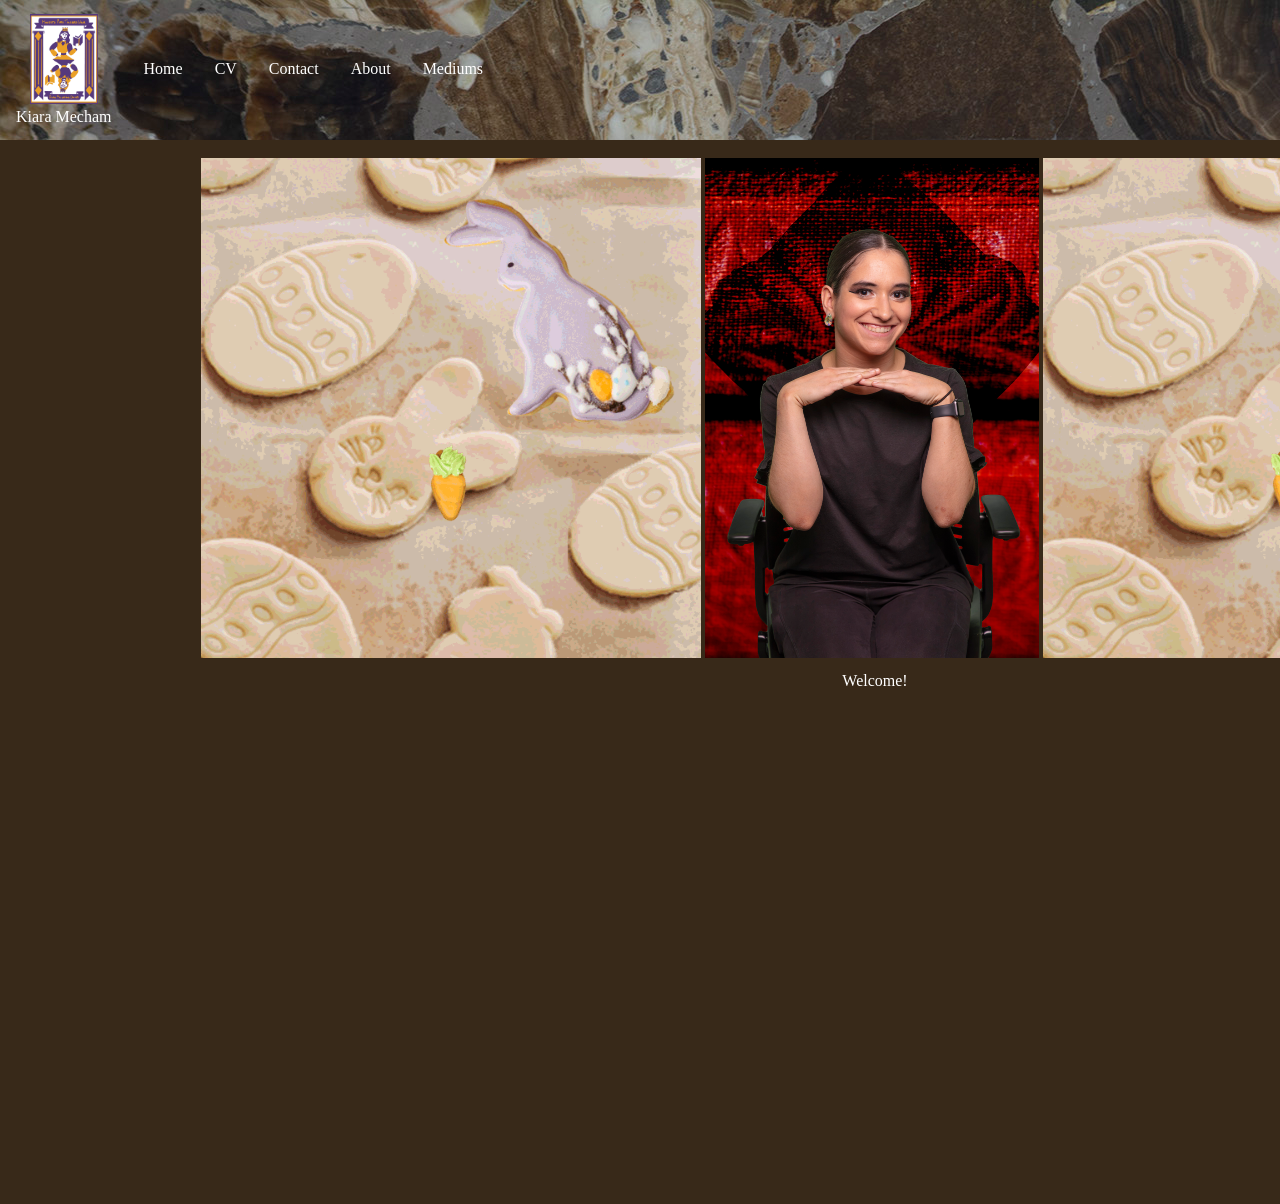
<file: index.html>
<!DOCTYPE html>
<html lang="en">
<head>
    <meta charset="UTF-8">
    <meta name="viewport" content="width=device-width, initial-scale=1.0">
    <title>Home: Kiara Mecham</title>
    
    <link rel="icon" type="image/x-icon" href="website logo.jpg">
    <link rel="stylesheet" href="stylesheet.css">
</head>
<style>
body {
  margin: 0;
  padding: 0;
}

h2, p {
  margin: 10px;
}

ul {
  list-style-type: none;
  margin: 0;
  padding: 0;
  background-color: #333333;
  display: flex;
  justify-content: left;
  background-image: url(granite.jpg);
}

ul li a {
  display: block;
  color: white;
  padding: 60px 16px;
  text-decoration: none;
}

ul li a:hover {
  background-color: #111111;
}



.header {
  display: block;
  color: white;
  padding: 14px 16px;
  text-decoration: none;
  text-align: center;
}


a.dropbtn {
  color: white;
  padding: 60px 16px;
  font-size: 16px;
  border: none;
  cursor: pointer;
}

.dropdown {
  position: relative;
}

.dropdown-content {
  display: none;
  position: absolute;
  background-image: url(granite.jpg);
  min-width: 200px;
  box-shadow: 0px 8px 16px 0px rgba(0,0,0,0.2);
}

.dropdown-content a {
  display: block;
  color: white;
  padding: 60px 16px;
  text-decoration: none;
}

.dropdown-content a:hover {
   background-color: #111111;
}

.dropdown:hover .dropdown-content {
  display: block;
}

.dropdown:hover .dropbtn {
  background-color: #111111;
}

img:active {
    user-select: none;
  -webkit-user-drag: none;
}

</style>
<body>


<div class="homepage">
<ul>
 <div class="header"> 
<li ><img src="website logo.jpg" alt="cartoon website logo of cartoon me holding a book upright and upside down in purple and yellow" style="height:90px; width:auto;">
</li>
<li>Kiara Mecham</li>
</div>

  <li><a href="index.html">Home</a></li>
  <li><a href="CV.html">CV</a></li>
  <li><a href="contact.html">Contact</a></li>
  <li><a href="about.html">About</a></li>
    <div class="dropdown">
    <li class="dropbtn"><a href="mediums.html">Mediums</a></li>
    <div class="dropdown-content">
    <a href="animation.html">Animation</a>
    <a href="paintings.html">Paintings</a>
    <a href="photos.html">Photos</a>
    <a href="prints.html">Prints</a>
  </div>
</div>
</ul>

<br>



<div class="mainimage">
<img  class="bunny1" src="CarrotChase copy.gif" alt="animated jumping sugar cookie bunny who eats a carrot">
<img  class="chair" src="Home Page Selfie.jpg" alt="Home page selfie of me sitting on a chair with a red and black background">
<img  class="bunny2" src="CarrotChase copy.gif" alt="animated jumping sugar cookie bunny who eats a carrot">
</div>

<p style="text-align: center; color: white;">Welcome!</p>

<br>
<br>
<br>
<br>
<br>
<br>
<br>
<br>
<br>
<br>
<br>
<br>
<br>
<br>
<br>
<br>
<br>
<br>
<br>
<br>
<br>
<br>
<br>
<br>
<br>
<br>
<br>
<br>

</div>






    
</body>
</html>
</file>
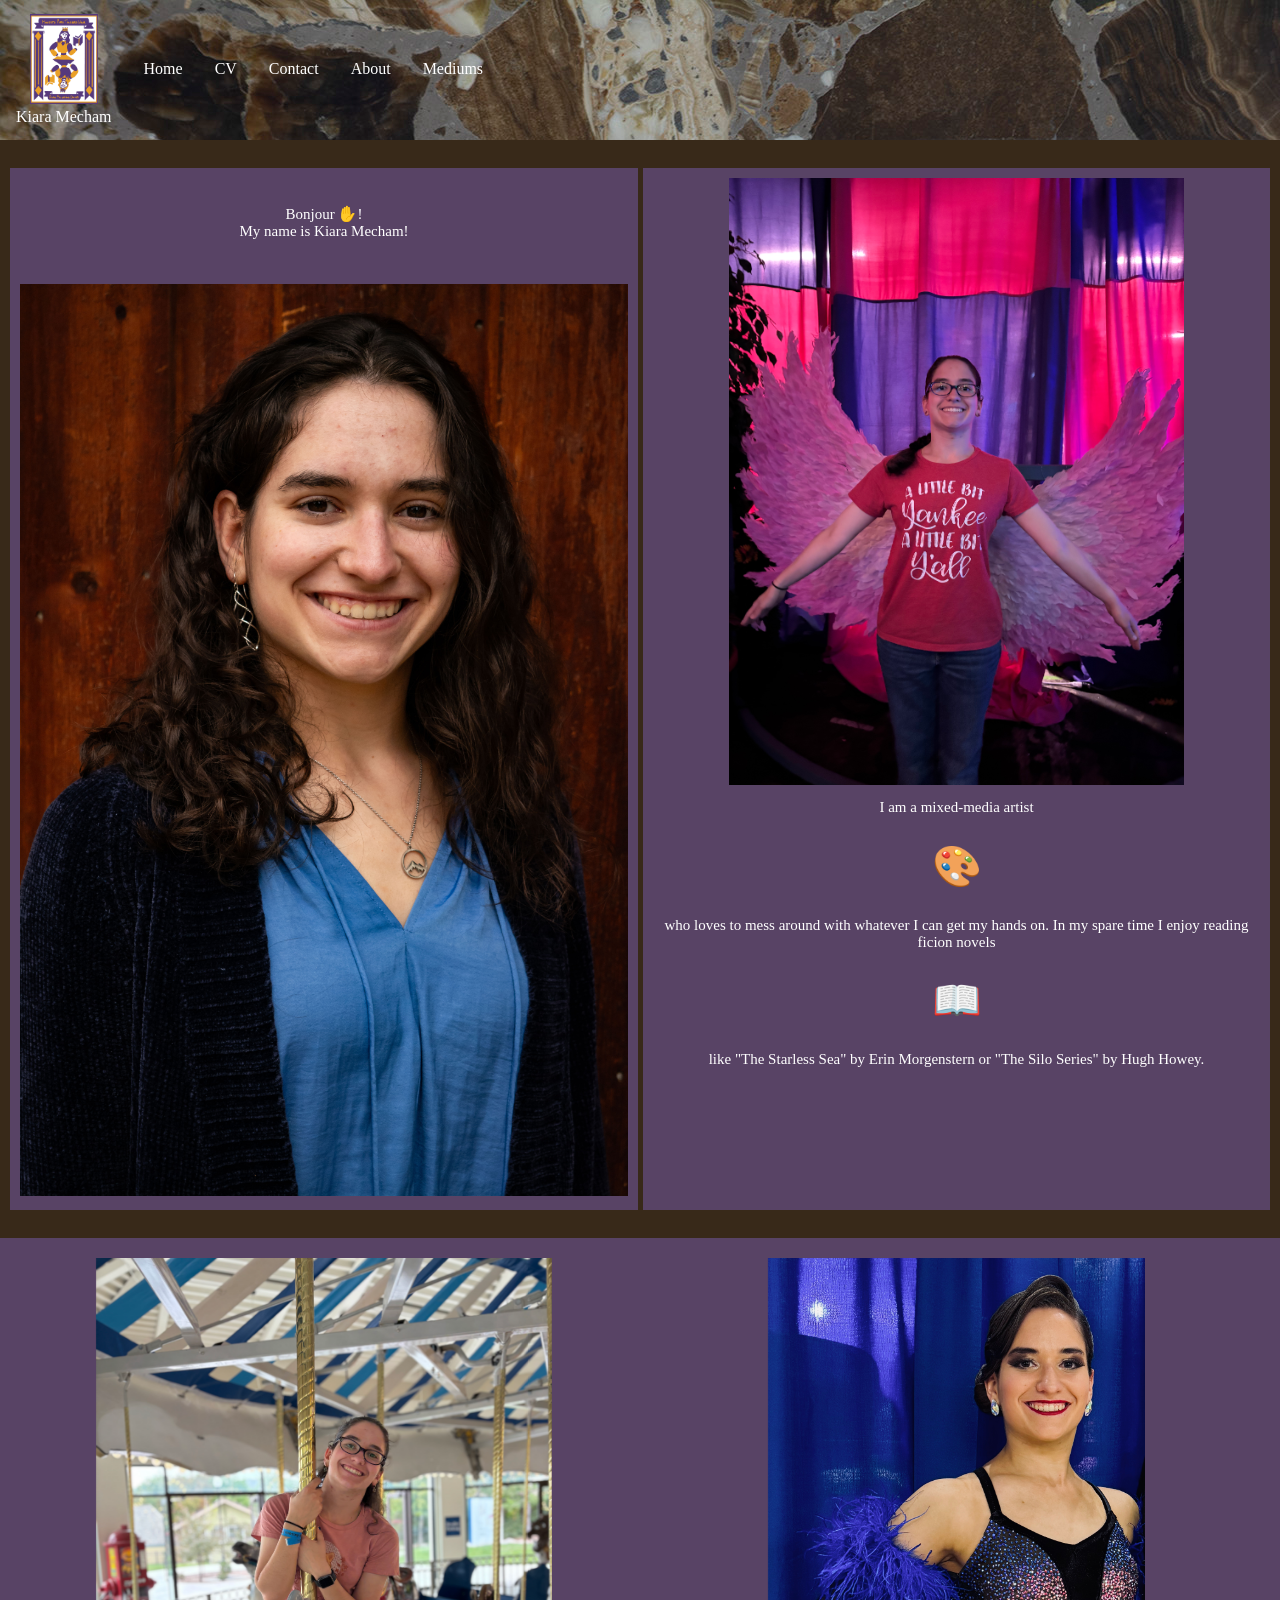
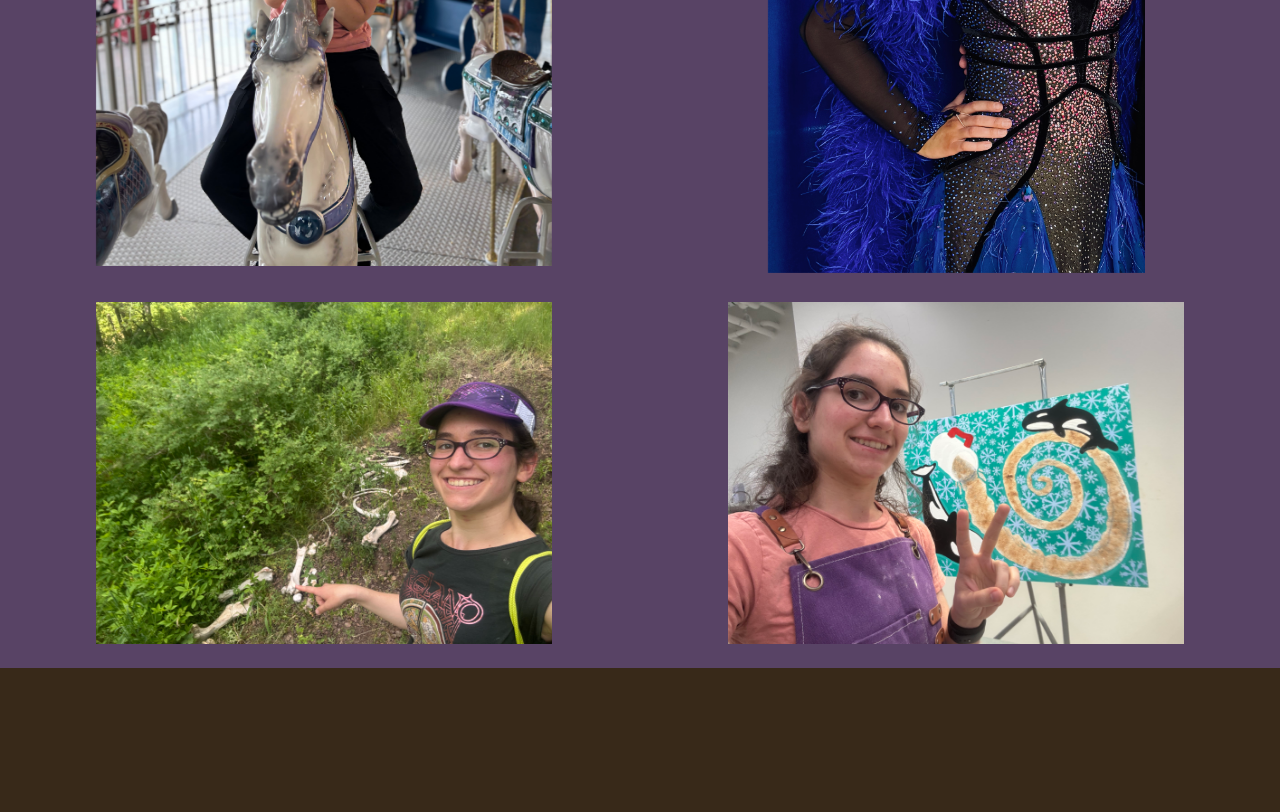
<file: about.html>
<!DOCTYPE html>
<html lang="en">
<head>
    <meta charset="UTF-8">
    <meta name="viewport" content="width=device-width, initial-scale=1.0">
    <title>About: Kiara Mecham</title>
    
    <link rel="icon" type="image/x-icon" href="website logo.jpg">
    <link rel="stylesheet" href="stylesheet.css">
</head>
<style>
body {
  margin: 0;
  padding: 0;
}

h2, p {
  margin: 10px;
}

ul {
  list-style-type: none;
  margin: 0;
  padding: 0;
  background-color: #333333;
  display: flex;
  justify-content: left;
  background-image: url(granite.jpg);
}

ul li a {
  display: block;
  color: white;
  padding: 60px 16px;
  text-decoration: none;
}

ul li a:hover {
  background-color: #111111;
}



.header {
  display: block;
  color: white;
  padding: 14px 16px;
  text-decoration: none;
  text-align: center;
}


a.dropbtn {
  color: white;
  padding: 60px 16px;
  font-size: 16px;
  border: none;
  cursor: pointer;
}

.dropdown {
  position: relative;
}

.dropdown-content {
  display: none;
  position: absolute;
  background-image: url(granite.jpg);
  min-width: 200px;
  box-shadow: 0px 8px 16px 0px rgba(0,0,0,0.2);
}

.dropdown-content a {
  display: block;
  color: white;
  padding: 60px 16px;
  text-decoration: none;
}

.dropdown-content a:hover {
   background-color: #111111;
}

.dropdown:hover .dropdown-content {
  display: block;
}

.dropdown:hover .dropbtn {
  background-color: #111111;
}





.container {
  display: grid;
  grid-template-columns: auto auto;
  gap: 5px;
  background-color: rgb(56, 41, 25);
  padding: 10px;
  color: white;
}

.container div {
  background-color: rgb(88, 67, 101);
  text-align: center;
  padding: 10px;
  font-size: 15px;
}

.item1 {
  grid-column-start: 1;
  grid-column-end: 3;
}

.item2 {
  grid-column-start: 3;
  grid-column-end: 5;
}







.container2 {
  display: grid;
  grid-template-columns: auto auto;
  gap: 5px;
  background-color:rgb(88, 67, 101);
  padding: 10px;
}

.container2 div {
  
  text-align: center;
  padding: 10px;
  font-size: 15px;
}

.image {
  opacity: 1;
  transition: .5s ease;
  backface-visibility: hidden;
  width: 75%;
}

.middle {
  transition: .5s ease;
  opacity: 0;
  position: absolute;
  top: 50%;
  left: 50%;
  transform: translate(-50%, -50%);
  -ms-transform: translate(-50%, -50%)
}

.item21:hover .image, .item22:hover .image, .item23:hover .image, .item24:hover .image {
  opacity: 0.3;
}

.item21:hover div.middle, .item22:hover div.middle, .item23:hover div.middle, .item24:hover div.middle {
  opacity: 1;
}

.text {
  color: white;
  font-size: 15px;
  
}

.item21, .item22, .item23, .item24 {
    position:relative;
}

a.dance:hover {
    cursor:pointer;
}

.text:hover {
    cursor: default;
}



img:active {
    user-select: none;
  -webkit-user-drag: none;
}

</style>
<body>



<ul>
 <div class="header"> 
<li ><img src="website logo.jpg" alt="cartoon website logo of cartoon me holding a book upright and upside down in purple and yellow" style="height:90px; width:auto;">
</li>
<li>Kiara Mecham</li>
</div>

  <li><a href="index.html">Home</a></li>
  <li><a href="CV.html">CV</a></li>
  <li><a href="contact.html">Contact</a></li>
  <li><a href="about.html">About</a></li>
    <div class="dropdown">
    <li class="dropbtn"><a href="mediums.html">Mediums</a></li>
    <div class="dropdown-content">
    <a href="animation.html">Animation</a>
    <a href="paintings.html">Paintings</a>
    <a href="photos.html">Photos</a>
  </div>
</div>
</ul>

<div style="background-color:rgb(56, 41, 25);">
<br>



<div class="container">
<div class="item1">
<br>
<p style=" color: white;">Bonjour ✋! <br>My name is Kiara Mecham!</p>
<br>
<br>
    <img src="Selfie with wood.JPG" alt="Me in front of some wood" style="width:100%;" >
</div>

<div class="item2">
 <img src="Selfie with wings.jpeg" alt="Me with fake wings" style="width:75%;" >
 <p style=" color: white;">I am a mixed-media artist <h1 style="font-size: 30pt;">🎨</h1> who loves to mess around with whatever I can get my hands on.
In my spare time I enjoy reading ficion novels <h1 style="font-size: 30pt;">📖</h1> like "The Starless Sea" by Erin Morgenstern or "The Silo Series" by Hugh Howey. 
 </p>
</div>



</div>

<br>


<div class="container2">
<div class="item21" >
<img class="image" src="Selfie with horse.jpeg" alt="Me on a fake horse" >
<div class="middle">
    <div class="text" style="background-color: rgb(58, 5, 94);">Student</div>
  </div>
</div>

<div class="item22" >

<img class="image" src="Selfie with dress.jpg" alt="Me in a ballroom dress" style="width:62%;"  >
    <div class="middle">
    <div class="text" style="background-color: rgb(58, 5, 94);"><a class="dance" href="dancing.html" style="color: white; text-decoration: none;">Ballroom <br>Dancer</a></div>
  </div>
</div>

<div class="item23" >
<img class="image" src="Selfie with bones.jpeg" alt="Me pointing to moose bones"  >
    <div class="middle">
    <div class="text" style="background-color: rgb(58, 5, 94);">Hiker</div>
  </div>
</div>

  <div class="item24" >
    <img  class="image" src="Selfie with orcas.jpeg" alt="Me in front of an orca painting"  >
   <div class="middle">
    <div class="text" style="background-color: rgb(58, 5, 94);">Artist</div>
  </div>
</div>  

</div>
<br>
<br>
<br>
<br>
<br>
<br>
<br>
<br>

</div>








    
</body>
</html>
</file>
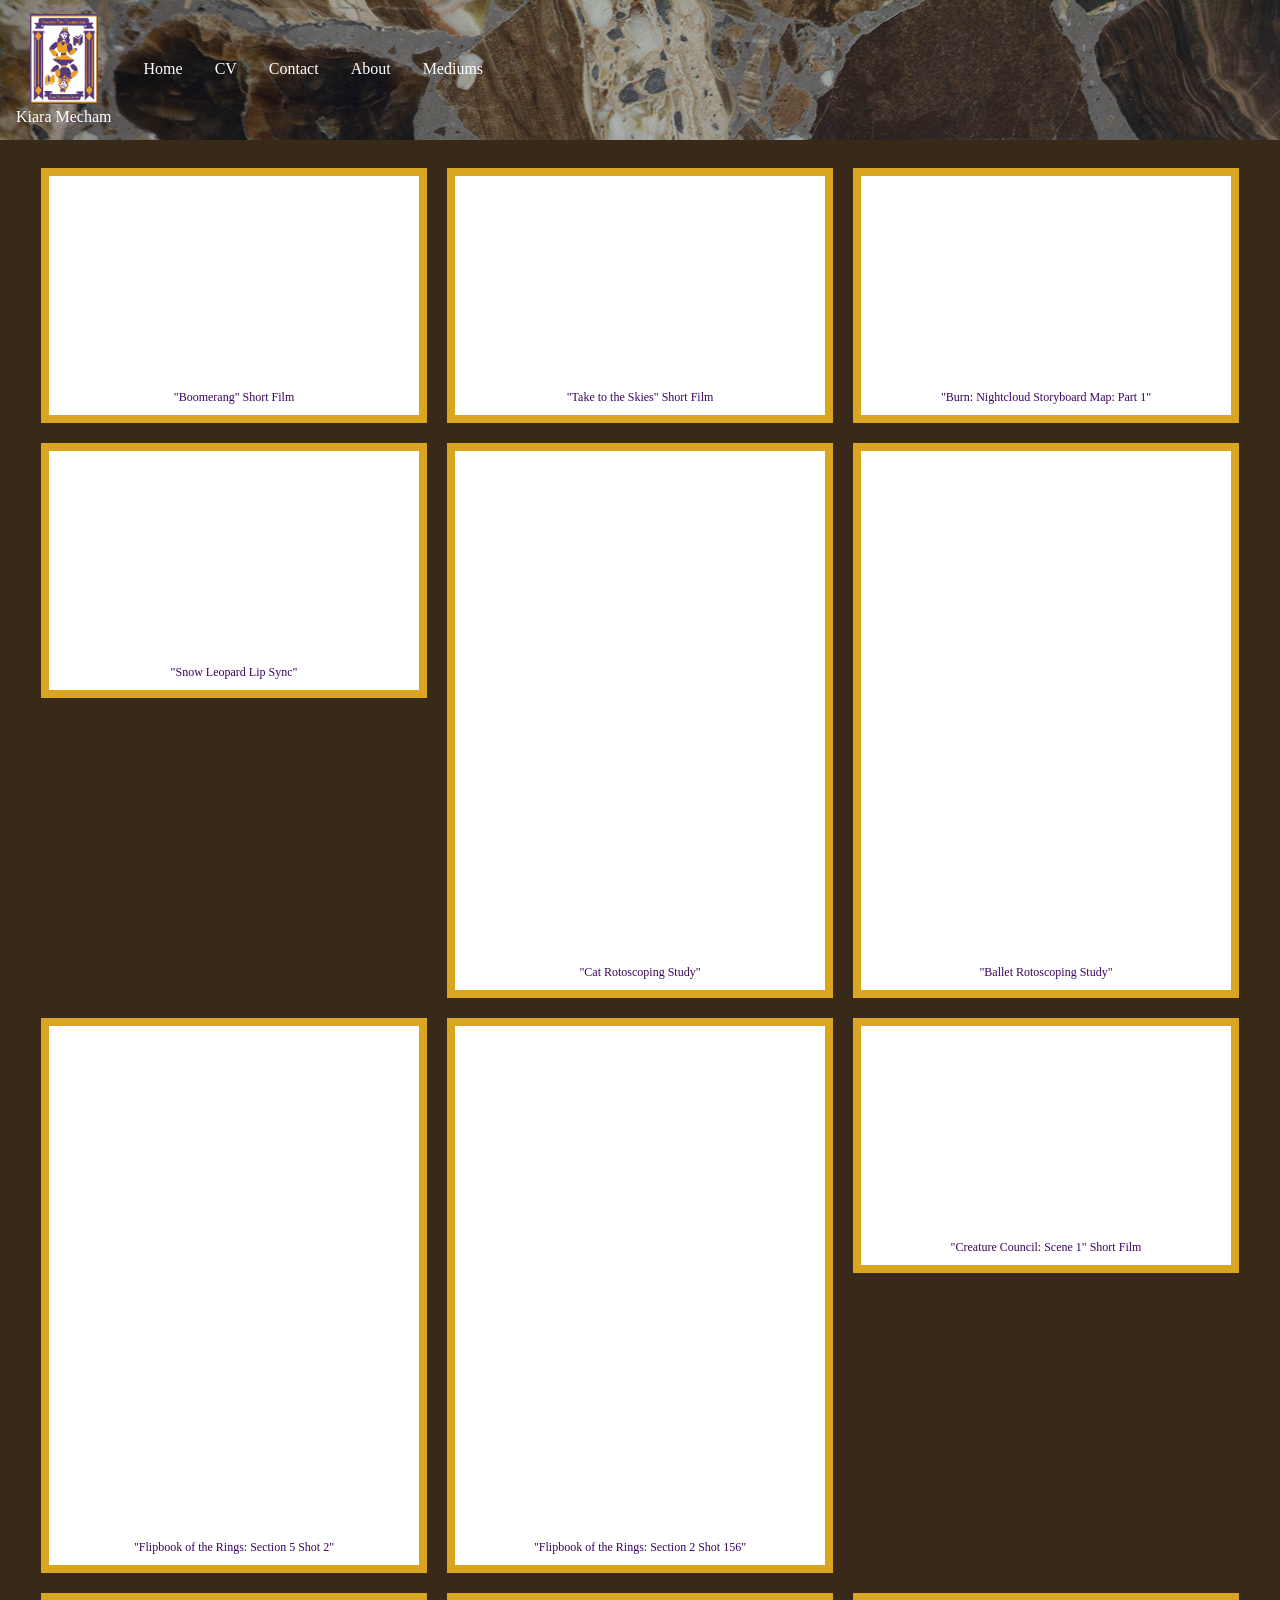
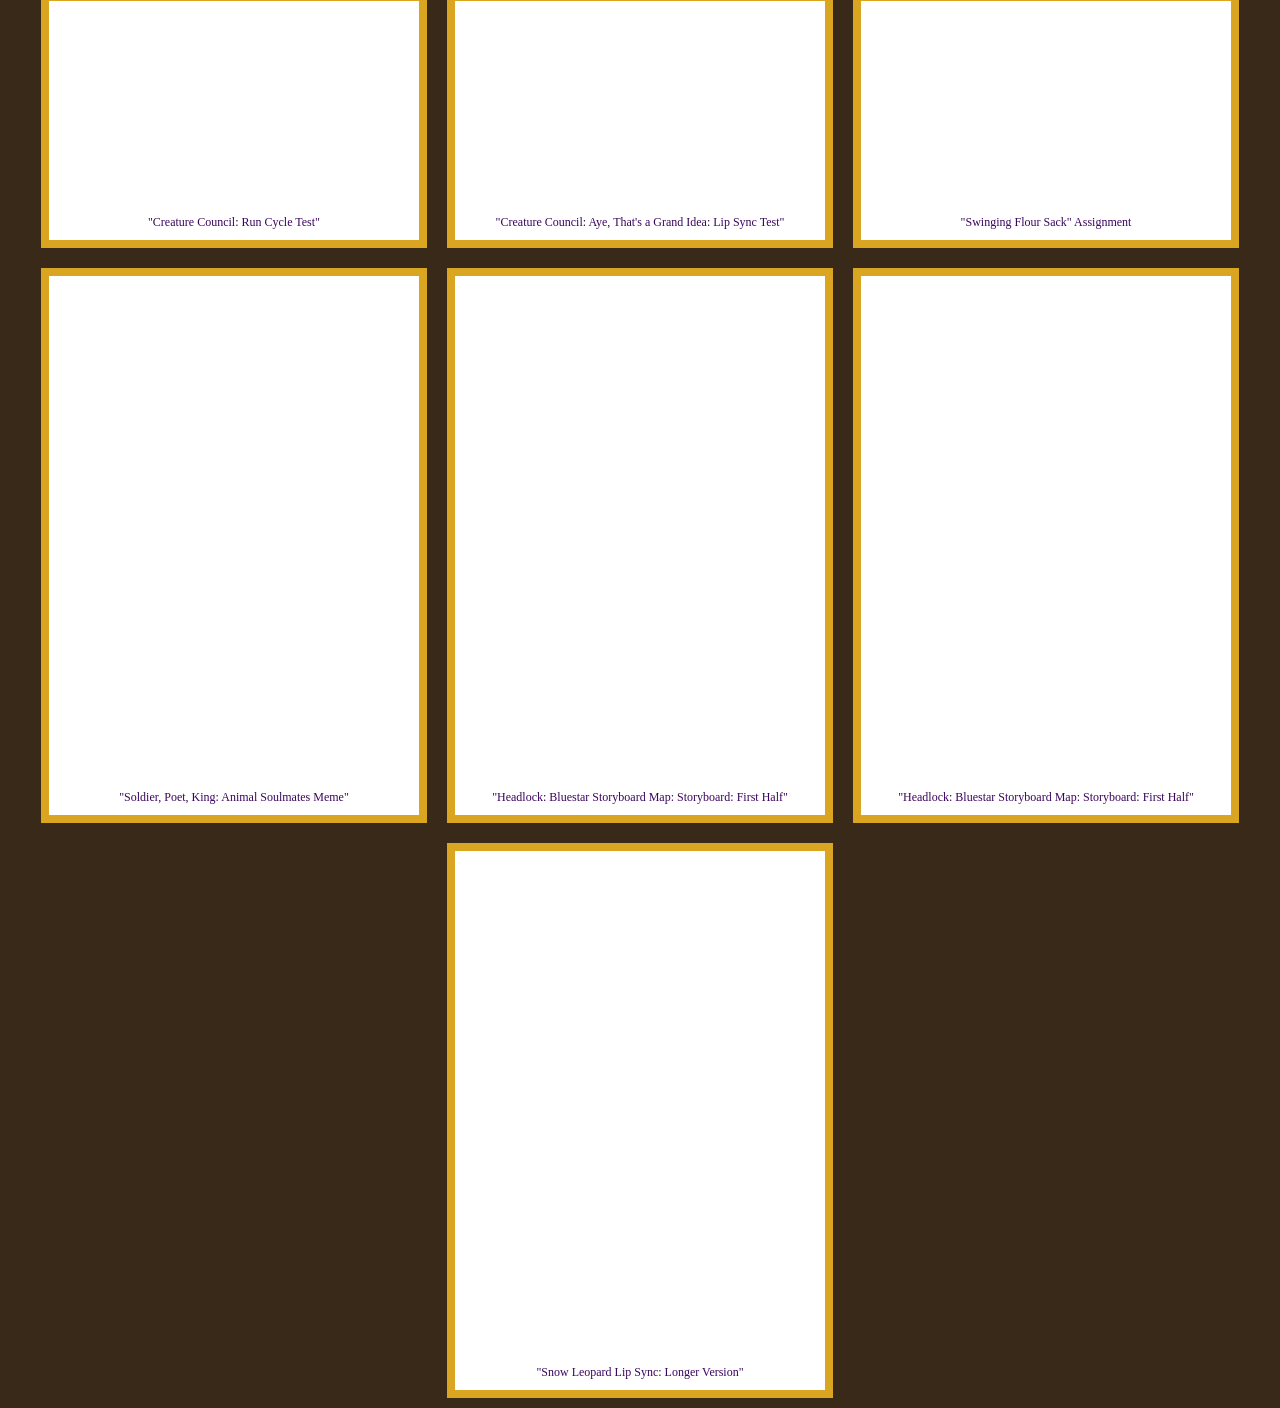
<file: animation.html>
<!DOCTYPE html>
<html lang="en">
<head>
    <meta charset="UTF-8">
    <meta name="viewport" content="width=device-width, initial-scale=1.0">
    <title>Animation: Kiara Mecham</title>
    
    <link rel="icon" type="image/x-icon" href="website logo.jpg">
    <link rel="stylesheet" href="stylesheet.css">
</head>
<style>
    body {
  margin: 0;
  padding: 0;
  background-color: rgb(56, 41, 25);

}

h2, p {
  margin: 10px;
}

ul {
  list-style-type: none;
  margin: 0;
  padding: 0;
  background-color: #333333;
  display: flex;
  justify-content: left;
  background-image: url(granite.jpg);
}

ul li a {
  display: block;
  color: white;
  padding: 60px 16px;
  text-decoration: none;
}

ul li a:hover {
  background-color: #111111;
}



.header {
  display: block;
  color: white;
  padding: 14px 16px;
  text-decoration: none;
  text-align: center;
}


a.dropbtn {
  color: white;
  padding: 60px 16px;
  font-size: 16px;
  border: none;
  cursor: pointer;
}

.dropdown {
  position: relative;
}

.dropdown-content {
  display: none;
  position: absolute;
  background-image: url(granite.jpg);
  min-width: 200px;
  box-shadow: 0px 8px 16px 0px rgba(0,0,0,0.2);
}

.dropdown-content a {
  display: block;
  color: white;
  padding: 60px 16px;
  text-decoration: none;
}

.dropdown-content a:hover {
   background-color: #111111;
}

.dropdown:hover .dropdown-content {
  display: block;
}

.dropdown:hover .dropbtn {
  background-color: #111111;
}






.board {
  display: flex;
  flex-direction:row;
  flex-wrap:wrap;
  justify-content: center;
 

}

div.board {
   
    color: rgb(58, 5, 94);
   
   
  text-align: center;
  
}

p.frames {
   padding:10px;
   font-size:12px;
   background-color: white;
   border: 8px solid goldenrod;
}



</style>
<body>
    <ul>
 <div class="header"> 
<li ><img src="website logo.jpg" alt="cartoon website logo of cartoon me holding a book upright and upside down in purple and yellow" style="height:90px; width:auto;">
</li>
<li>Kiara Mecham</li>
</div>

  <li><a href="index.html">Home</a></li>
  <li><a href="CV.html">CV</a></li>
  <li><a href="contact.html">Contact</a></li>
  <li><a href="about.html">About</a></li>
    <div class="dropdown">
    <li class="dropbtn"><a href="mediums.html">Mediums</a></li>
    <div class="dropdown-content">
    <a href="animation.html">Animation</a>
    <a href="paintings.html">Paintings</a>
    <a href="photos.html">Photos</a>
  </div>
</div>
</ul>
    

<div class="sandwich">
 
        <br>


        
<div class="board" >
    <div>
        
    <p class="frames">
        <iframe  width="350px" height="200px" src="https://www.youtube.com/embed/927RzegybXE" title="Art 140 - &quot;Boomerang&quot; Short Film Assignment" frameborder="0" allow="accelerometer; autoplay; clipboard-write; encrypted-media; gyroscope; picture-in-picture; web-share" referrerpolicy="strict-origin-when-cross-origin" allowfullscreen>

        </iframe>
        
        <br>
        "Boomerang" Short Film
    </p>
    </div>

    <div><p class="frames">
        <iframe width="350px" height="200px" src="https://www.youtube.com/embed/Mqq5by_cyvo" title="&quot;Take to the Skies&quot; Animated Short Film || #animatedshortfilm #birds" frameborder="0" allow="accelerometer; autoplay; clipboard-write; encrypted-media; gyroscope; picture-in-picture; web-share" referrerpolicy="strict-origin-when-cross-origin" allowfullscreen>

        </iframe>
        <br>
        "Take to the Skies" Short Film
    </p>
    </div>

    <div><p class="frames">
        <iframe width="350px" height="200px" src="https://www.youtube.com/embed/m6kPc8eu2tk" title="Burn [Nightcloud Storyboard Map part 1]" frameborder="0" allow="accelerometer; autoplay; clipboard-write; encrypted-media; gyroscope; picture-in-picture; web-share" referrerpolicy="strict-origin-when-cross-origin" allowfullscreen>

        </iframe>
        <br>
        "Burn: Nightcloud Storyboard Map: Part 1"
    </p>
    </div>

    <div><p class="frames">
        <iframe width="350px" height="200px" src="https://www.youtube.com/embed/3cELj2qPtFo" title="The Animation Course - &quot;Snow Leopard Lip Sync&quot; Assignment" frameborder="0" allow="accelerometer; autoplay; clipboard-write; encrypted-media; gyroscope; picture-in-picture; web-share" referrerpolicy="strict-origin-when-cross-origin" allowfullscreen>

        </iframe>
        <br>
        "Snow Leopard Lip Sync"
    </p>
    </div>


    <div><p class="frames">
        <iframe width="350px" height="500px" src="https://www.youtube.com/embed/8Y5RvGVz2mI" title="#catshorts #rotoscoping #rotoscopeanimation #animation Cats are adorable 🥰" frameborder="0" allow="accelerometer; autoplay; clipboard-write; encrypted-media; gyroscope; picture-in-picture; web-share" referrerpolicy="strict-origin-when-cross-origin" allowfullscreen>
            
        </iframe>
        <br>
        "Cat Rotoscoping Study"
    </p>
    </div>

    <div><p class="frames">
        <iframe width="350px" height="500px" src="https://www.youtube.com/embed/A5hQnP5v8M4" title="Ballet Rotoscoping Test - #ballet #rotoscoping #animation #dance" frameborder="0" allow="accelerometer; autoplay; clipboard-write; encrypted-media; gyroscope; picture-in-picture; web-share" referrerpolicy="strict-origin-when-cross-origin" allowfullscreen>

        </iframe>
        <br>
        "Ballet Rotoscoping Study"
    </p>
    </div>

    <div><p class="frames">
        <iframe width="350px" height="500px" src="https://www.youtube.com/embed/ptGshTMMh10" title="#edsheeran #iseefire #acoustic #flipbook" frameborder="0" allow="accelerometer; autoplay; clipboard-write; encrypted-media; gyroscope; picture-in-picture; web-share" referrerpolicy="strict-origin-when-cross-origin" allowfullscreen>

        </iframe>
        <br>
        "Flipbook of the Rings: Section 5 Shot 2"
    </p>
    </div>

    <div><p class="frames">
        <iframe width="350px" height="500px" src="https://www.youtube.com/embed/I1_FTj3qCjI" title="#lordoftherings #MistyMountains #flipbook" frameborder="0" allow="accelerometer; autoplay; clipboard-write; encrypted-media; gyroscope; picture-in-picture; web-share" referrerpolicy="strict-origin-when-cross-origin" allowfullscreen>
            
        </iframe>
        <br>
        "Flipbook of the Rings: Section 2 Shot 156"
    </p>
    </div>

    <div><p class="frames">
        <iframe width="350px" height="200px" src="https://www.youtube.com/embed/8kiQfezXgkA" title="&quot;Creature Council&quot; Short Film - Rough Animation Scene 1 WIP 2" frameborder="0" allow="accelerometer; autoplay; clipboard-write; encrypted-media; gyroscope; picture-in-picture; web-share" referrerpolicy="strict-origin-when-cross-origin" allowfullscreen></iframe>
        <br>
        "Creature Council: Scene 1" Short Film
    </p>
    </div>

    

    <div><p class="frames">
        <iframe width="350px" height="200px" src="https://www.youtube.com/embed/V7i96D1glCU" title="&quot;Creature Council&quot; - Short Film Run Cycle Test" frameborder="0" allow="accelerometer; autoplay; clipboard-write; encrypted-media; gyroscope; picture-in-picture; web-share" referrerpolicy="strict-origin-when-cross-origin" allowfullscreen>

        </iframe>
        
        <br>
        "Creature Council: Run Cycle Test"
    </p>
    </div>

    <div><p class="frames">
        <iframe width="350px" height="200px" src="https://www.youtube.com/embed/EgauDQ0qAqc" title="&quot;Creature Council&quot; Short Film - Scene 1 &quot;I that&#39;s a grand idea&quot; Test" frameborder="0" allow="accelerometer; autoplay; clipboard-write; encrypted-media; gyroscope; picture-in-picture; web-share" referrerpolicy="strict-origin-when-cross-origin" allowfullscreen>

        </iframe>
        
        <br>
        "Creature Council: Aye, That's a Grand Idea: Lip Sync Test"
    </p>
    </div>

    <div><p class="frames">
        <iframe width="350px" height="200px" src="https://www.youtube.com/embed/byUTFWXIwno" title="DESAN 162 - &quot;Swinging Flour Sack&quot; Assignment" frameborder="0" allow="accelerometer; autoplay; clipboard-write; encrypted-media; gyroscope; picture-in-picture; web-share" referrerpolicy="strict-origin-when-cross-origin" allowfullscreen>

        </iframe>
        
        <br>
        "Swinging Flour Sack" Assignment
    </p>
    </div>

    
    <div><p class="frames">
        <iframe width="350px" height="500px" src="https://www.youtube.com/embed/HO3sbDpbsnk" title="Soldier, Poet, King - Animal Soulmates Meme #animation #soldierpoetking" frameborder="0" allow="accelerometer; autoplay; clipboard-write; encrypted-media; gyroscope; picture-in-picture; web-share" referrerpolicy="strict-origin-when-cross-origin" allowfullscreen>
            
        </iframe>
        
        <br>
        "Soldier, Poet, King: Animal Soulmates Meme"
    </p>
    </div>

    <div><p class="frames">
       <iframe width="350px" height="500px" src="https://www.youtube.com/embed/_xBdFkAaj0A" title="Headlock - Storyboard for Bluestar Map - 1st Half || #warriorcats#bluestar#storyboard" frameborder="0" allow="accelerometer; autoplay; clipboard-write; encrypted-media; gyroscope; picture-in-picture; web-share" referrerpolicy="strict-origin-when-cross-origin" allowfullscreen>

       </iframe>
        
        <br>
        "Headlock: Bluestar Storyboard Map: Storyboard: First Half"
    </p>
    </div>

    <div><p class="frames">
       <iframe width="350px" height="500px" src="https://www.youtube.com/embed/95wzFX4kKF4" title="Headlock - Storyboard for Bluestar Map - 2nd Half || #warriorcats#bluestar#storyboard" frameborder="0" allow="accelerometer; autoplay; clipboard-write; encrypted-media; gyroscope; picture-in-picture; web-share" referrerpolicy="strict-origin-when-cross-origin" allowfullscreen>

       </iframe>
        
        <br>
        "Headlock: Bluestar Storyboard Map: Storyboard: First Half"
    </p>
    </div>

    <div><p class="frames">
       <iframe width="350px" height="500px" src="https://www.youtube.com/embed/nUSuachXyu4" title="“The Last Goodbye”-Snow Leopard Lip Sync-Longer Version #animation #snowleopard  #lipsync #billyboyd" frameborder="0" allow="accelerometer; autoplay; clipboard-write; encrypted-media; gyroscope; picture-in-picture; web-share" referrerpolicy="strict-origin-when-cross-origin" allowfullscreen>

       </iframe>
        
        <br>
        "Snow Leopard Lip Sync: Longer Version"
    </p>
    </div>


  </div>


</div>
        




    





</body>
</file>
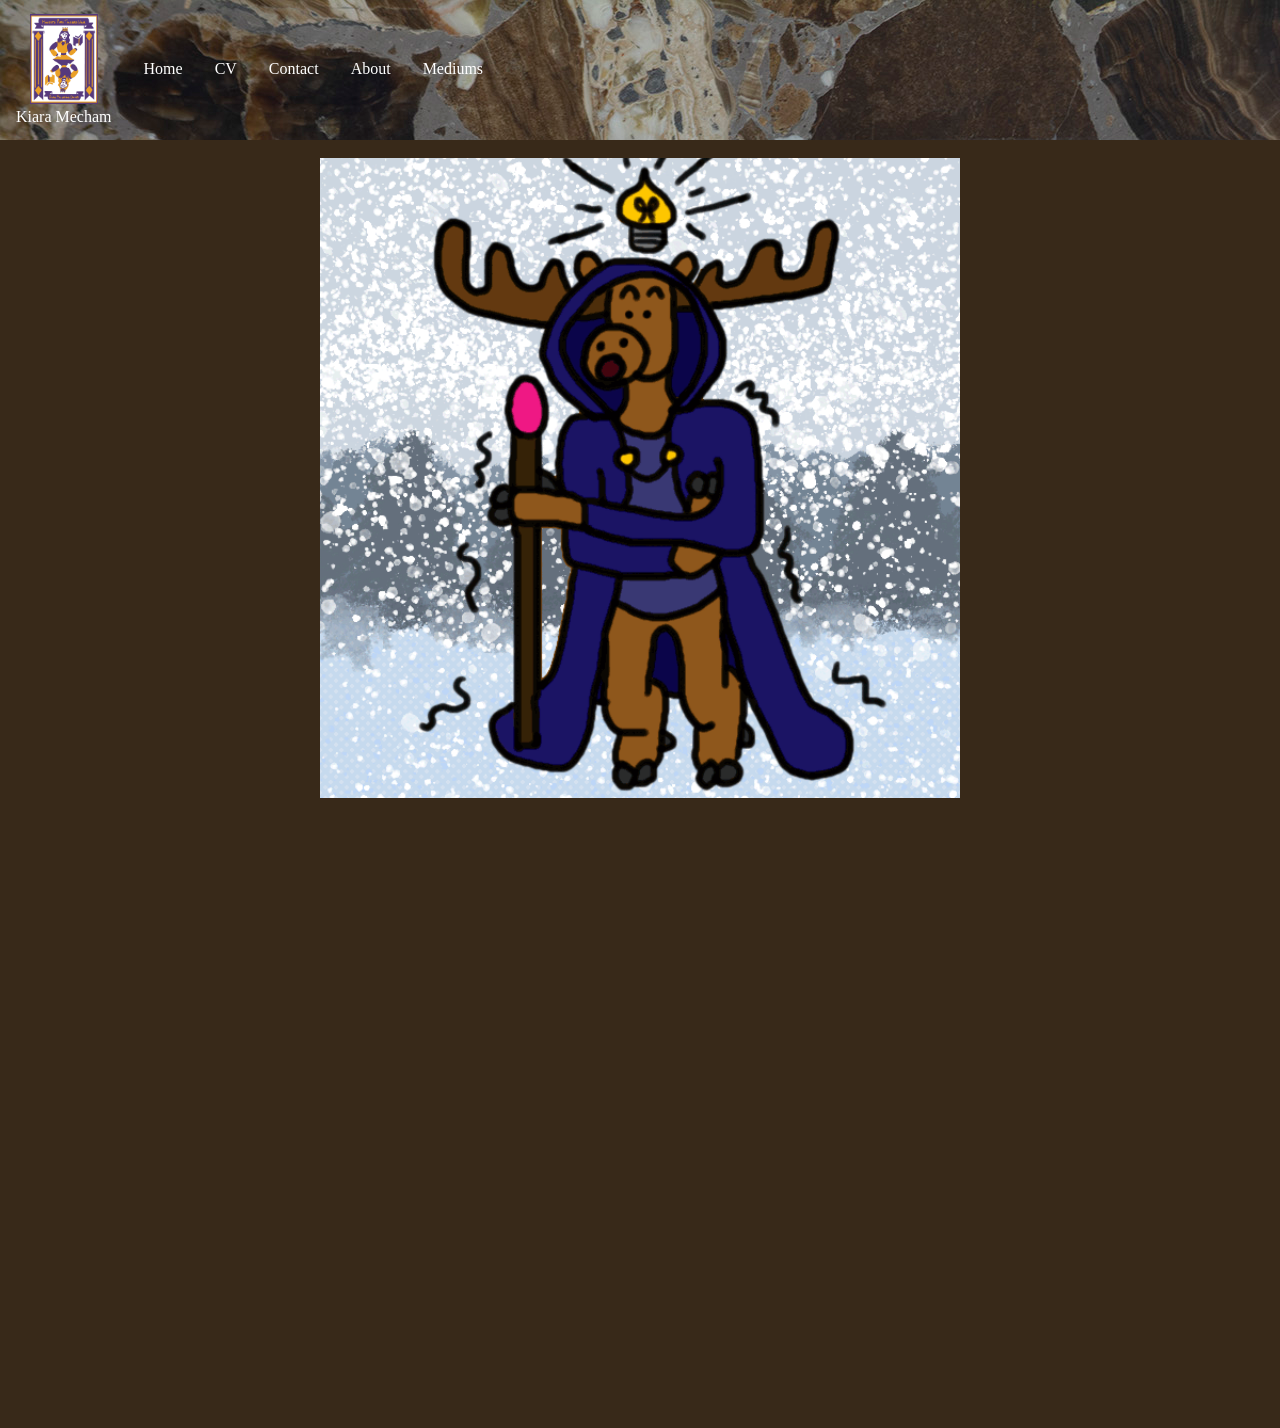
<file: contact.html>
<!DOCTYPE html>
<html lang="en">
<head>
    <meta charset="UTF-8">
    <meta name="viewport" content="width=device-width, initial-scale=1.0">
    <title>Contact: Kiara Mecham</title>
    
    <link rel="icon" type="image/x-icon" href="website logo.jpg">
    <link rel="stylesheet" href="stylesheet.css">
</head>
<style>
    body {
  margin: 0;
  padding: 0;
}

h2, p {
  margin: 10px;
}

ul {
  list-style-type: none;
  margin: 0;
  padding: 0;
  background-color: #333333;
  display: flex;
  justify-content: left;
  background-image: url(granite.jpg);
}

ul li a {
  display: block;
  color: white;
  padding: 60px 16px;
  text-decoration: none;
}

ul li a:hover {
  background-color: #111111;
}



.header {
  display: block;
  color: white;
  padding: 14px 16px;
  text-decoration: none;
  text-align: center;
}


a.dropbtn {
  color: white;
  padding: 60px 16px;
  font-size: 16px;
  border: none;
  cursor: pointer;
}

.dropdown {
  position: relative;
}

.dropdown-content {
  display: none;
  position: absolute;
  background-image: url(granite.jpg);
  min-width: 200px;
  box-shadow: 0px 8px 16px 0px rgba(0,0,0,0.2);
}

.dropdown-content a {
  display: block;
  color: white;
  padding: 60px 16px;
  text-decoration: none;
}

.dropdown-content a:hover {
   background-color: #111111;
}

.dropdown:hover .dropdown-content {
  display: block;
}

.dropdown:hover .dropbtn {
  background-color: #111111;
}



.container {
  position: relative;
  width: 50%;
  padding-left: 25%;
  padding-right: 25%;
}

.image {
  display: block;
  width: 100%;
  height: auto;
}

.overlay {
  position: absolute;
  bottom: 100%;
  left: 0;
  right: 0;
  background-color: rgb(88, 67, 101);
  overflow: hidden;
  width: 100%;
  height: 0;
  transition: .5s ease;
  
}

.container:hover .overlay {
  bottom: 0;
  height: 100%;
}

.text {
  white-space: nowrap; 
  color: white;
  font-size: 20px;
  position: absolute;
  overflow: hidden;
  top: 50%;
  left: 50%;
  transform: translate(-50%, -50%);
  -ms-transform: translate(-50%, -50%);
  text-align: center;
}

img:active {
    user-select: none;
  -webkit-user-drag: none;
}

</style>
<body>
    <ul>
 <div class="header"> 
<li ><img src="website logo.jpg" alt="cartoon website logo of cartoon me holding a book upright and upside down in purple and yellow" style="height:90px; width:auto;">
</li>
<li>Kiara Mecham</li>
</div>

  <li><a href="index.html">Home</a></li>
  <li><a href="CV.html">CV</a></li>
  <li><a href="contact.html">Contact</a></li>
  <li><a href="about.html">About</a></li>
    <div class="dropdown">
    <li class="dropbtn"><a href="mediums.html">Mediums</a></li>
    <div class="dropdown-content">
    <a href="animation.html">Animation</a>
    <a href="paintings.html">Paintings</a>
    <a href="photos.html">Photos</a>
  </div>
</div>
</ul>

<div style="background-color:rgb(56, 41, 25);">
<br>


<div class="container">
  <img src="WizardBlizzard copy.gif" alt="animated wizard changing outfits" class="image">
  
  <div class="overlay">
    <div class="text">
        Email:<br>
        kiara@katiemecham.com</div>
  </div>
</div>

<br>
<br>
<br>
<br>
<br>
<br>
<br>
<br>
<br>
<br>
<br>
<br>
<br>
<br><br>
<br>
<br>
<br>
<br>
<br>
<br><br>
<br>
<br>
<br>
<br>
<br>
<br><br>
<br>
<br>
<br>
<br>
<br>
<br>

</body>
</file>
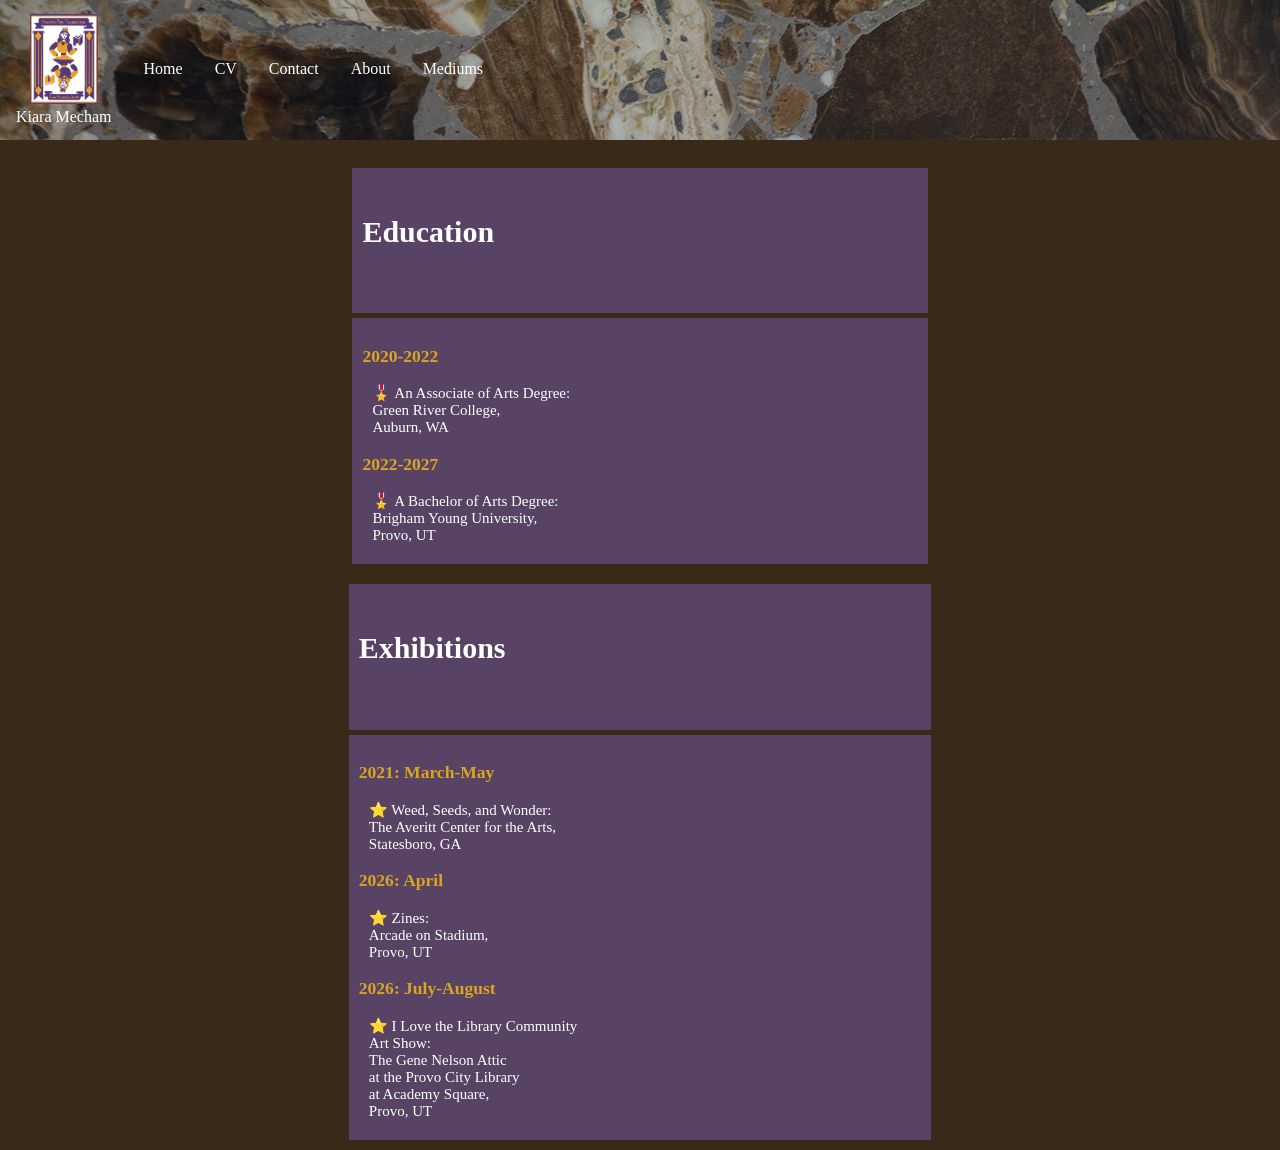
<file: CV.html>
<!DOCTYPE html>
<html lang="en">
<head>
    <meta charset="UTF-8">
    <meta name="viewport" content="width=device-width, initial-scale=1.0">
    <title>CV: Kiara Mecham</title>
    
    <link rel="icon" type="image/x-icon" href="website logo.jpg">
    <link rel="stylesheet" href="stylesheet.css">
</head>
<style>
body {
  margin: 0;
  padding: 0;
}

h2, p {
  margin: 10px;
}

ul {
  list-style-type: none;
  margin: 0;
  padding: 0;
  background-color: #333333;
  display: flex;
  justify-content: left;
  background-image: url(granite.jpg);
}

ul li a {
  display: block;
  color: white;
  padding: 60px 16px;
  text-decoration: none;
}

ul li a:hover {
  background-color: #111111;
}



.header {
  display: block;
  color: white;
  padding: 14px 16px;
  text-decoration: none;
  text-align: center;
}


a.dropbtn {
  color: white;
  padding: 60px 16px;
  font-size: 16px;
  border: none;
  cursor: pointer;
}

.dropdown {
  position: relative;
}

.dropdown-content {
  display: none;
  position: absolute;
  background-image: url(granite.jpg);
  min-width: 200px;
  box-shadow: 0px 8px 16px 0px rgba(0,0,0,0.2);
}

.dropdown-content a {
  display: block;
  color: white;
  padding: 60px 16px;
  text-decoration: none;
}

.dropdown-content a:hover {
   background-color: #111111;
}

.dropdown:hover .dropdown-content {
  display: block;
}

.dropdown:hover .dropbtn {
  background-color: #111111;
}





.container {
  display: grid;
  grid-template-columns: auto auto auto;
  gap: 5px;
  background-color: rgb(56, 41, 25);
  padding: 10px;
  color: white;
}

.container div {
  background-color: rgb(88, 67, 101);
  text-align: left;
  padding: 10px;
  font-size: 15px;
}

.item1 {
  grid-column-start: 2;
  grid-column-end: 3;
}

.item2 {
  grid-column-start: 2;
  grid-column-end: 3;
}



</style>
<body>



<ul>
 <div class="header"> 
<li ><img src="website logo.jpg" alt="cartoon website logo of cartoon me holding a book upright and upside down in purple and yellow" style="height:90px; width:auto;">
</li>
<li>Kiara Mecham</li>
</div>

  <li><a href="index.html">Home</a></li>
  <li><a href="CV.html">CV</a></li>
  <li><a href="contact.html">Contact</a></li>
  <li><a href="about.html">About</a></li>
    <div class="dropdown">
    <li class="dropbtn"><a href="mediums.html">Mediums</a></li>
    <div class="dropdown-content">
    <a href="animation.html">Animation</a>
    <a href="paintings.html">Paintings</a>
    <a href="photos.html">Photos</a>
  </div>
</div>
</ul>

<div style="background-color: rgb(56, 41, 25);">
<br>



<div class="container">
<div class="item1">
<br>
<h1 style=" color: white;">Education</h1>
<br>
<br>
    
</div>

<div class="item2">
    
<h3 style=" color: goldenrod;">2020-2022</h3>
 <p style=" color: white;">🎖️ An Associate of Arts Degree:<br>Green River College,<br>Auburn, WA<br></p>
 <h3 style=" color: goldenrod;">2022-2027</h3>
 <p style=" color: white;">🎖️ A Bachelor of Arts Degree:<br>Brigham Young University,<br>Provo, UT</p>

</div>


</div>

<div class="container">
<div class="item1">
<br>
<h1 style=" color: white;">Exhibitions</h1>
<br>
<br>
    
</div>

<div class="item2">
    
 <h3 style=" color: goldenrod;">2021: March-May</h3>
 <p style=" color: white;">⭐️ Weed, Seeds, and Wonder:<br>The Averitt Center for the Arts,<br>Statesboro, GA<br></p>
 
 <h3 style=" color: goldenrod;">2026: April</h3>
 <p style=" color: white;">⭐️ Zines:<br>Arcade on Stadium,<br>Provo, UT</p>

<h3 style=" color: goldenrod;">2026: July-August </h3>
 <p style=" color: white;">⭐️ I Love the Library Community <br> Art Show:<br>The Gene Nelson Attic <br> at the Provo City Library <br> at Academy Square,<br>Provo, UT</p>


</div>

<br>
 <br>
<br>
<br>
<br>
<br>
<br>
<br>
<br><br>
<br>
<br>
<br>
<br>
<br>
<br>
<br>

</div>


</div>








    
</body>
</html>
</file>
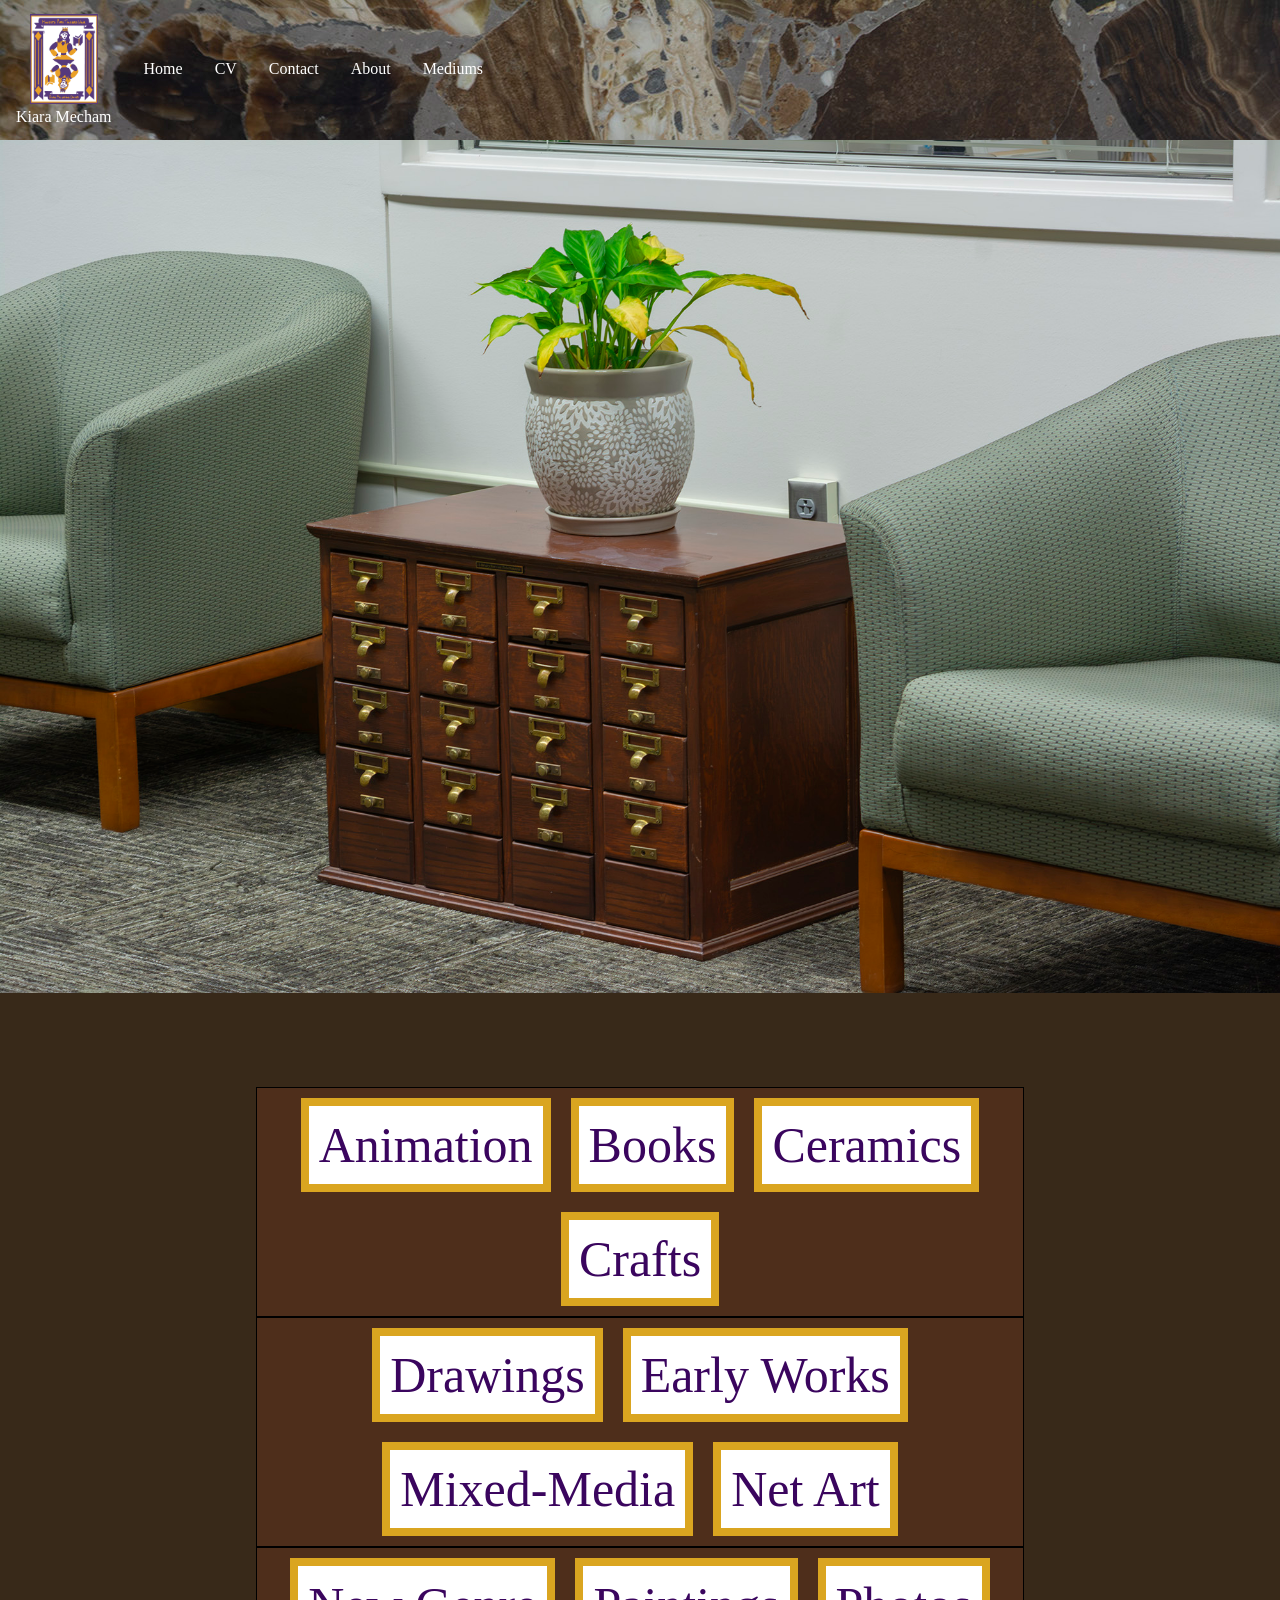
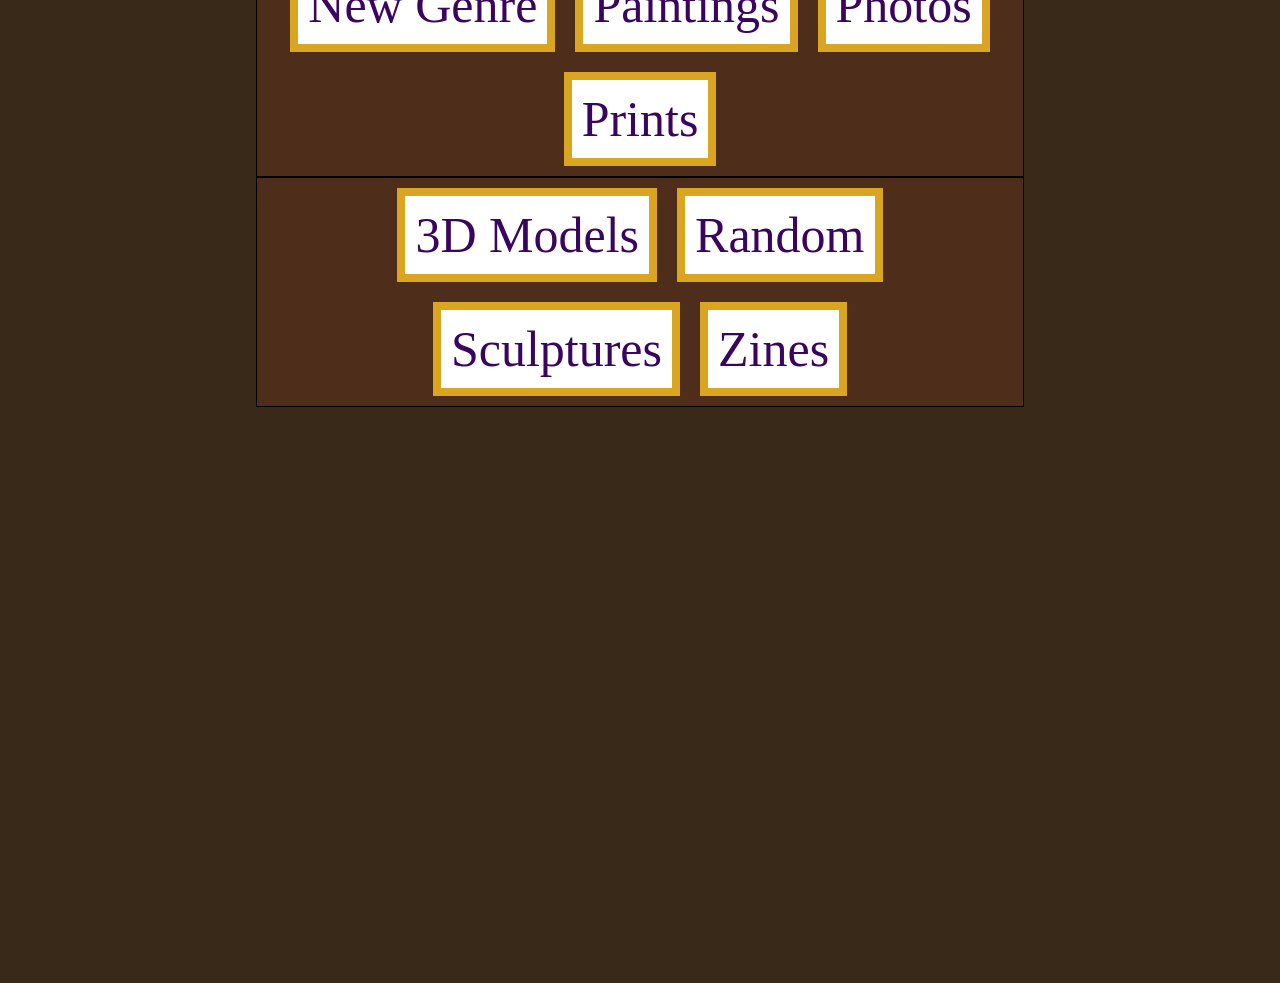
<file: mediums.html>
<!DOCTYPE html>
<html lang="en">
<head>
    <meta charset="UTF-8">
    <meta name="viewport" content="width=device-width, initial-scale=1.0">
    <title>Mediums: Kiara Mecham</title>
    
    <link rel="icon" type="image/x-icon" href="website logo.jpg">
    <link rel="stylesheet" href="stylesheet.css">
</head>
<style>
    body {
  margin: 0;
  padding: 0;
  background-color:rgb(56, 41, 25);

}

h2, p {
  margin: 10px;
}

ul {
  list-style-type: none;
  margin: 0;
  padding: 0;
  background-color: #333333;
  display: flex;
  justify-content: left;
  background-image: url(granite.jpg);
}

ul li a {
  display: block;
  color: white;
  padding: 60px 16px;
  text-decoration: none;
}

ul li a:hover {
  background-color: #111111;
}



.header {
  display: block;
  color: white;
  padding: 14px 16px;
  text-decoration: none;
  text-align: center;
}


a.dropbtn {
  color: white;
  padding: 60px 16px;
  font-size: 16px;
  border: none;
  cursor: pointer;
}

.dropdown {
  position: relative;
}

.dropdown-content {
  display: none;
  position: absolute;
  background-image: url(granite.jpg);
  min-width: 200px;
  box-shadow: 0px 8px 16px 0px rgba(0,0,0,0.2);
}

.dropdown-content a {
  display: block;
  color: white;
  padding: 60px 16px;
  text-decoration: none;
}

.dropdown-content a:hover {
   background-color: #111111;
}

.dropdown:hover .dropdown-content {
  display: block;
}

.dropdown:hover .dropbtn {
  background-color: #111111;
}





.chairs{
   width:100%;

}

.BG {
  display: flex;
  flex-direction:row;
  flex-wrap:wrap;
  justify-content: center;
  
  background-color: rgb(78, 46, 27)

}

div.BG {
   
    color: rgb(58, 5, 94);
   border: 1px solid black;
   
  text-align: center;
  
}


a.links {
    color: rgb(58, 5, 94);
    text-decoration: none;

}

a.links:hover {
    cursor: pointer;
}

img:active {
    user-select: none;
  -webkit-user-drag: none;
}



</style>
<body>
    <ul>
 <div class="header"> 
<li ><img src="website logo.jpg" alt="cartoon website logo of cartoon me holding a book upright and upside down in purple and yellow" style="height:90px; width:auto;">
</li>
<li>Kiara Mecham</li>
</div>

  <li><a href="index.html">Home</a></li>
  <li><a href="CV.html">CV</a></li>
  <li><a href="contact.html">Contact</a></li>
  <li><a href="about.html">About</a></li>
    <div class="dropdown">
    <li class="dropbtn"><a href="mediums.html">Mediums</a></li>
    <div class="dropdown-content">
    <a href="animation.html">Animation</a>
    <a href="paintings.html">Paintings</a>
    <a href="photos.html">Photos</a>
  </div>
</div>
</ul>
    

<div class="sandwich">
 
    <img class="chairs" src="FilesPlain.jpg" alt="2 chairs and some drawers">

  
     
        <br><br><br><br><br><br>


        
<div class="BG" >
    <div><p class="labels"><a class="links" href="animation.html">Animation</a></p></div>
    <div><p class="labels"><a class="links" href="books.html">Books</a></p></div>
    <div><p class="labels"><a class="links" href="ceramics.html">Ceramics</a></p></div>
    <div><p class="labels"><a class="links" href="crafts.html">Crafts</a></p></div>
  </div>

  <div class="BG"  >
    <div><p class="labels"><a class="links" href="drawings.html">Drawings</a></p></div>
    <div><p class="labels"><a class="links" href="earlyworks.html">Early Works</a></p></div>
    <div><p class="labels"><a class="links" href="mixedmedia.html">Mixed-Media</a></p></div>
    <div><p class="labels"><a class="links" href="netart.html">Net Art</a></p></div>
    
    
  </div>

  <div class="BG" >
    <div><p class="labels"><a class="links" href="newgenre.html">New Genre</a></p></div>
    <div><p class="labels"><a class="links" href="paintings.html">Paintings</a></p></div>
    <div><p class="labels"><a class="links" href="photos.html">Photos</a></p></div>
    <div><p class="labels"><a class="links" href="prints.html">Prints</a></p></div>
    
    
  </div>

  <div class="BG"  >
    <div><p class="labels"><a class="links" href="3Dmodels.html">3D Models</a></p></div>
    <div><p class="labels"><a class="links" href="random.html">Random</a></p></div>
    <div><p class="labels"><a class="links" href="sculptures.html">Sculptures</a></p></div>
    <div><p class="labels"><a class="links" href="zines.html">Zines</a></p></div>
  </div>


</div>
        
        <br>
        <br>
        <br>
        <br>
        <br>
        <br><br>
        <br>
        <br>
        <br>
        <br>
        <br>
        <br>
        <br><br>
        <br>
        <br>
        <br>
        <br>
        <br>
        <br>
        <br><br>
        <br>
        <br>
        <br>
        <br>
        <br>
        <br>
        <br><br>
        <br>




    





</body>
</file>
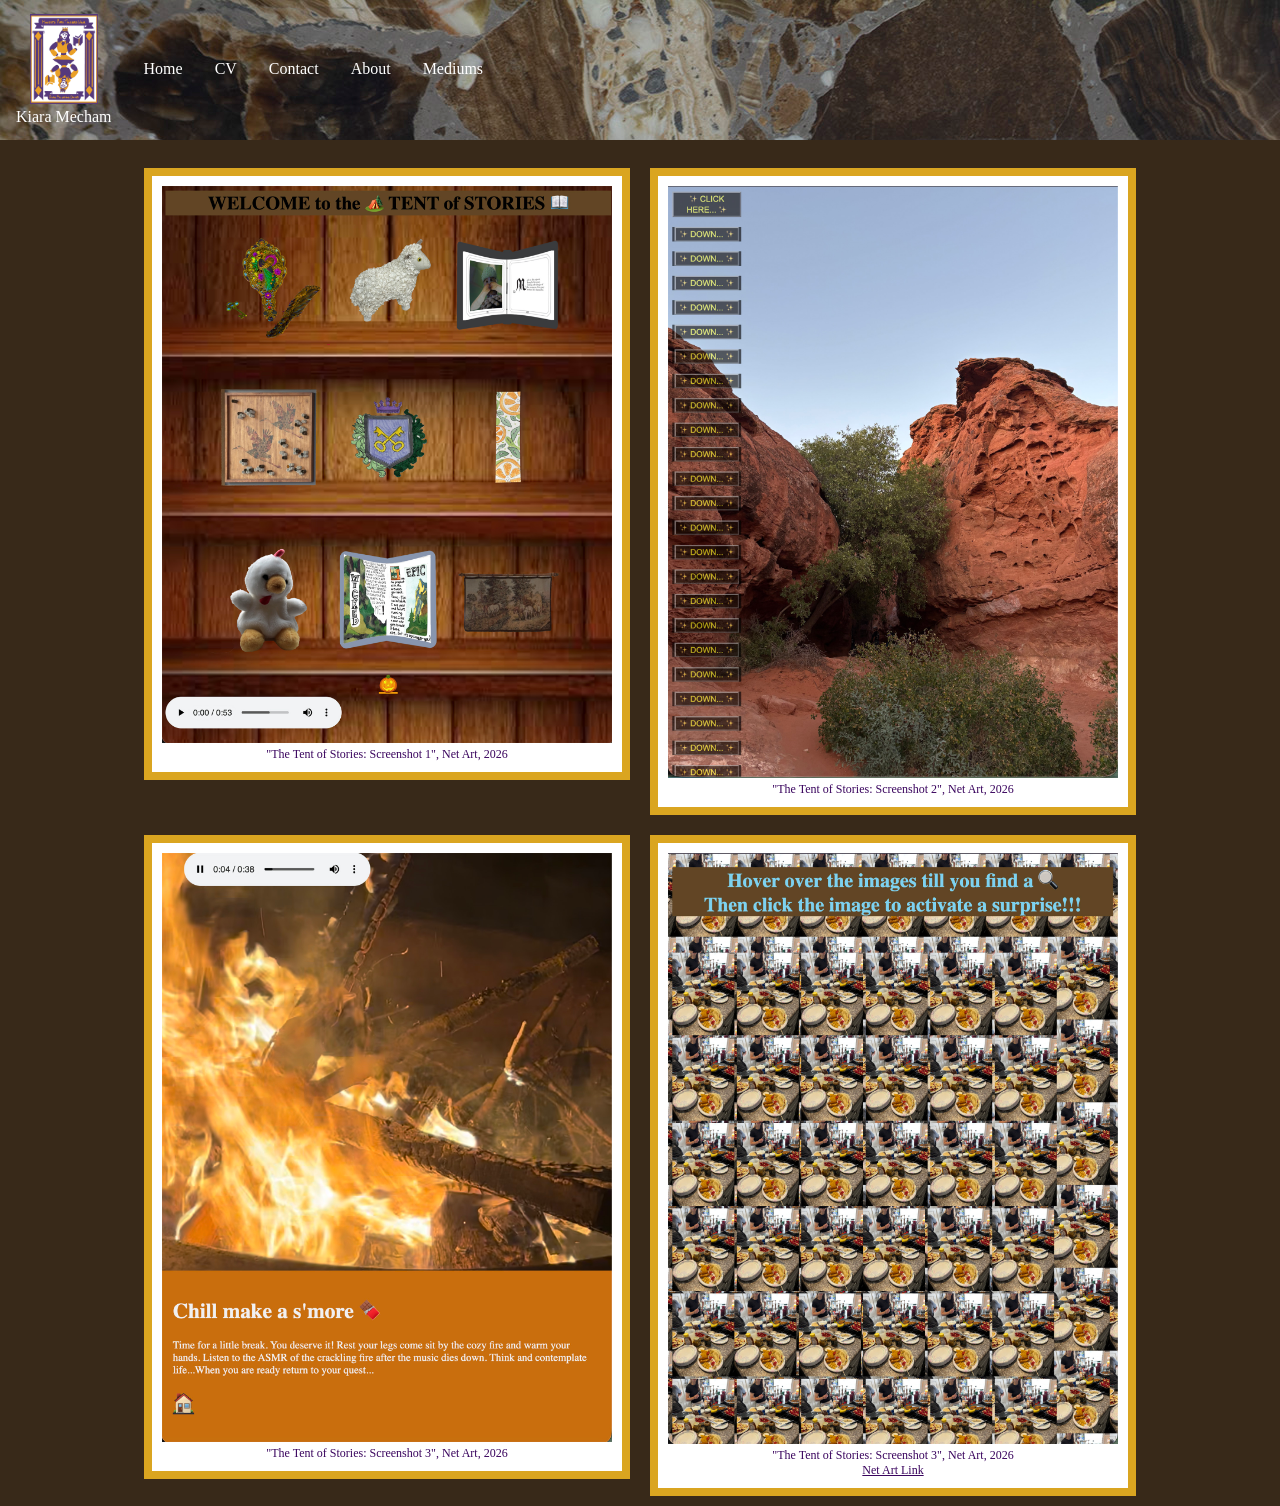
<file: netart.html>
<!DOCTYPE html>
<html lang="en">
<head>
    <meta charset="UTF-8">
    <meta name="viewport" content="width=device-width, initial-scale=1.0">
    <title>Net Art: Kiara Mecham</title>
    
    <link rel="icon" type="image/x-icon" href="website logo.jpg">
    <link rel="stylesheet" href="stylesheet.css">
</head>
<style>
    body {
  margin: 0;
  padding: 0;
  background-color: rgb(56, 41, 25);

}

h2, p {
  margin: 10px;
}

ul {
  list-style-type: none;
  margin: 0;
  padding: 0;
  background-color: #333333;
  display: flex;
  justify-content: left;
  background-image: url(granite.jpg);
}

ul li a {
  display: block;
  color: white;
  padding: 60px 16px;
  text-decoration: none;
}

ul li a:hover {
  background-color: #111111;
}



.header {
  display: block;
  color: white;
  padding: 14px 16px;
  text-decoration: none;
  text-align: center;
}


a.dropbtn {
  color: white;
  padding: 60px 16px;
  font-size: 16px;
  border: none;
  cursor: pointer;
}

.dropdown {
  position: relative;
}

.dropdown-content {
  display: none;
  position: absolute;
  background-image: url(granite.jpg);
  min-width: 200px;
  box-shadow: 0px 8px 16px 0px rgba(0,0,0,0.2);
}

.dropdown-content a {
  display: block;
  color: white;
  padding: 60px 16px;
  text-decoration: none;
}

.dropdown-content a:hover {
   background-color: #111111;
}

.dropdown:hover .dropdown-content {
  display: block;
}

.dropdown:hover .dropbtn {
  background-color: #111111;
}

img:active {
    user-select: none;
  -webkit-user-drag: none;
}





.board {
  display: flex;
  flex-direction:row;
  flex-wrap:wrap;
  justify-content: center;
 

}

div.board {
   
    color: rgb(58, 5, 94);
   
   
  text-align: center;
  
}

p.frames {
   padding:10px;
   font-size:12px;
   background-color: white;
   border: 8px solid goldenrod;
}



</style>
<body>
    <ul>
 <div class="header"> 
<li ><img src="website logo.jpg" alt="cartoon website logo of cartoon me holding a book upright and upside down in purple and yellow" style="height:90px; width:auto;">
</li>
<li>Kiara Mecham</li>
</div>

  <li><a href="index.html">Home</a></li>
  <li><a href="CV.html">CV</a></li>
  <li><a href="contact.html">Contact</a></li>
  <li><a href="about.html">About</a></li>
    <div class="dropdown">
    <li class="dropbtn"><a href="mediums.html">Mediums</a></li>
    <div class="dropdown-content">
    <a href="animation.html">Animation</a>
    <a href="paintings.html">Paintings</a>
    <a href="photos.html">Photos</a>
  </div>
</div>
</ul>
    

<div class="sandwich">
 
        <br>


        
<div class="board" >
    <div>
    <p class="frames">
        <img src="NetartPic.jpg" style="max-width:450px;">
        
        <br>
        "The Tent of Stories: Screenshot 1", Net Art, 2026
    </p>
    </div>

    <br>

    <div><p class="frames">
        <img src="netartpic2.jpg" style="max-width:450px;">
        
        <br> 
        "The Tent of Stories: Screenshot 2", Net Art, 2026
    </p>
    </div>

     <div>
    <p class="frames">
        <img src="netartpic3.jpg" style="max-width:450px;">
        
        <br>
        "The Tent of Stories: Screenshot 3", Net Art, 2026
    </p>
    </div>

    <br>

    <div><p class="frames">
        <img src="netartpic4.jpg" style="max-width:450px;">
        
        <br>
        "The Tent of Stories: Screenshot 3", Net Art, 2026
        <br> 
        <a href="https://kiara-key.github.io/tentofstories.netart/" style="color:rgb(58, 5, 94);">Net Art Link</a>
    </p>
    </div>


  </div>


</div>
        
</body>
</file>
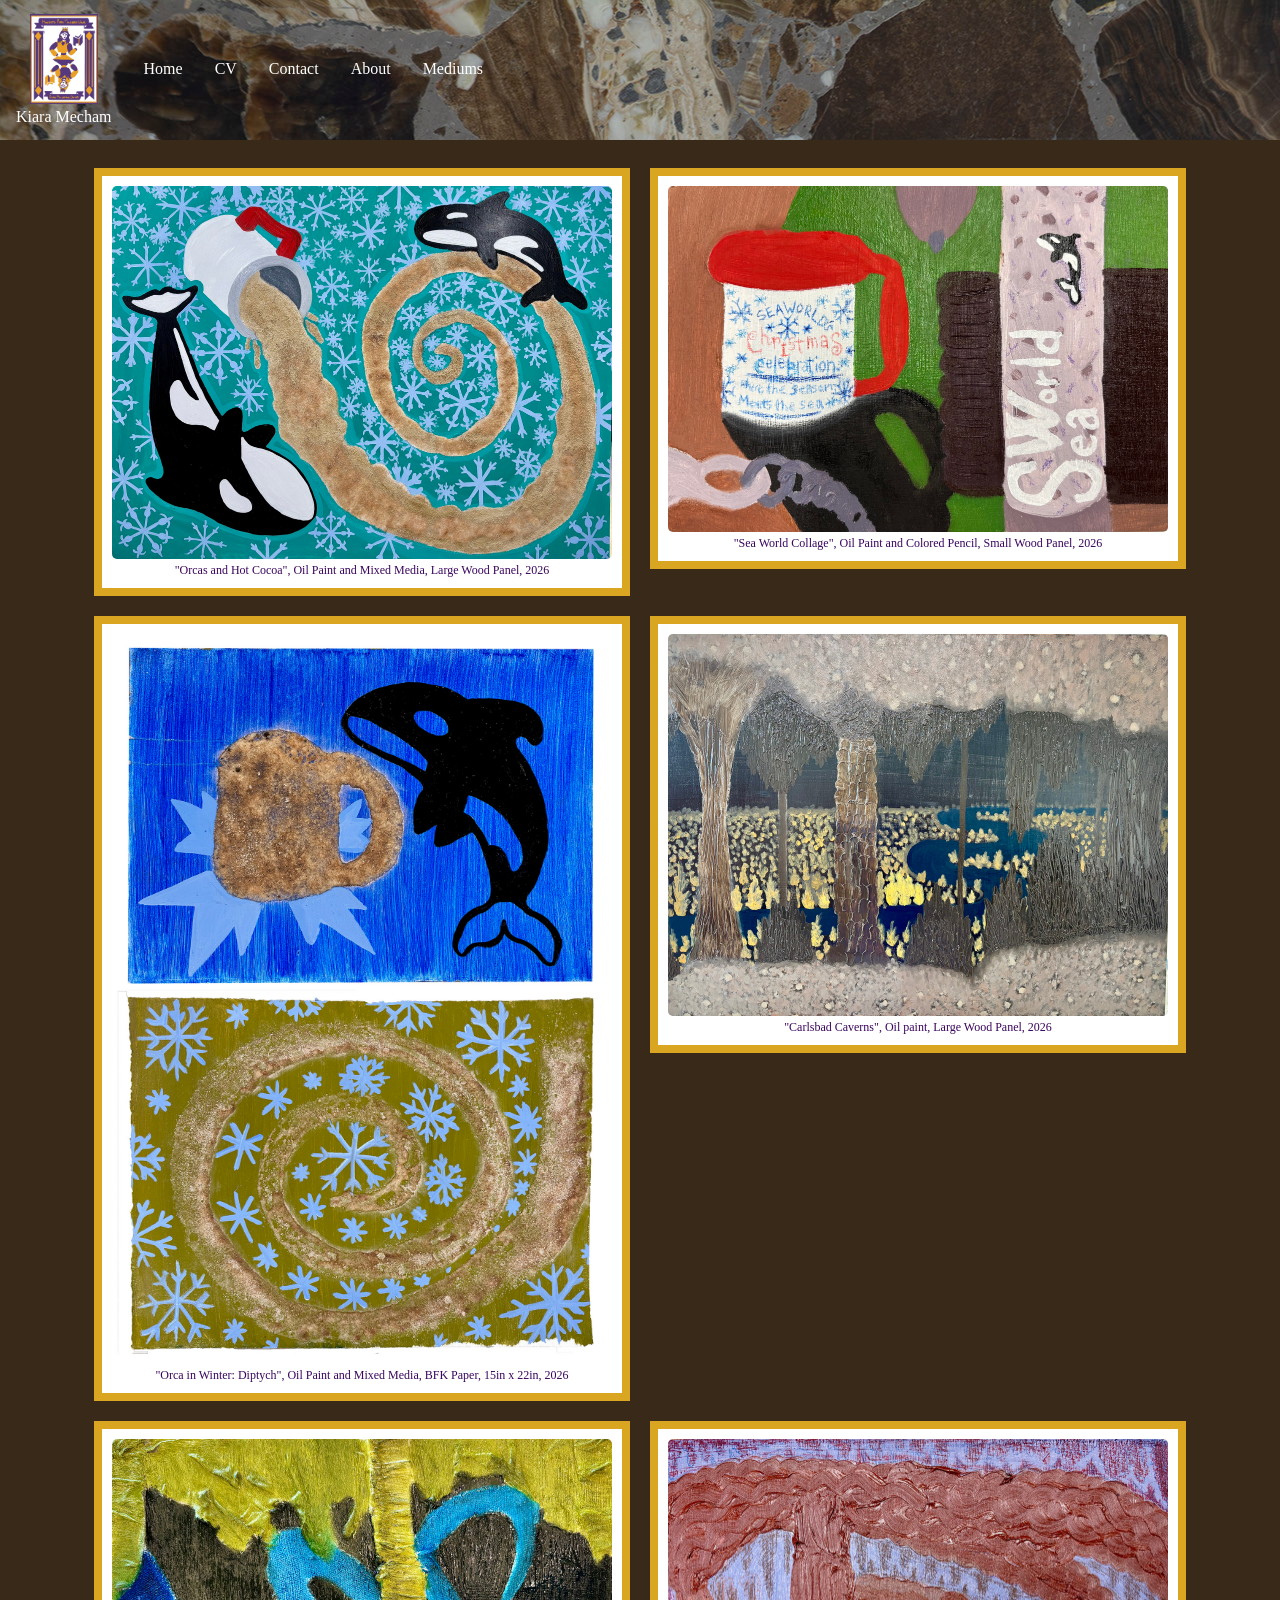
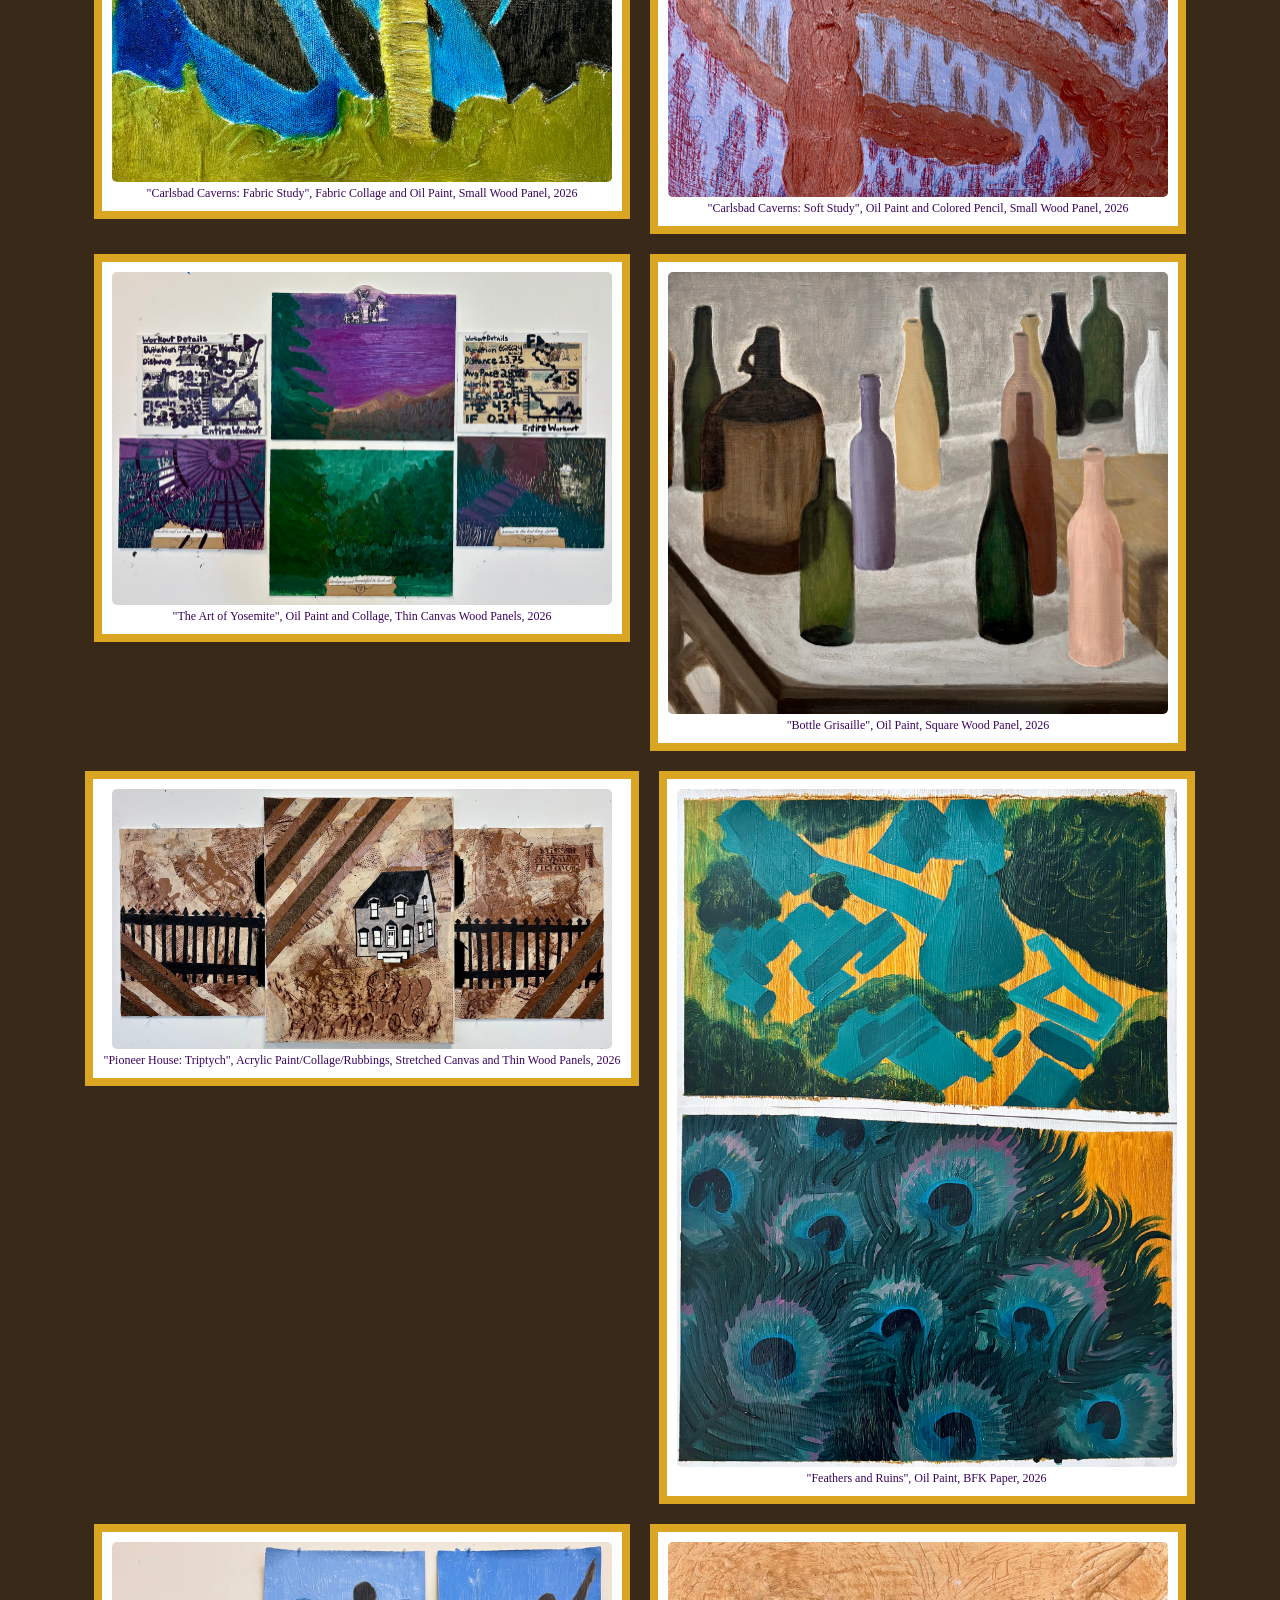
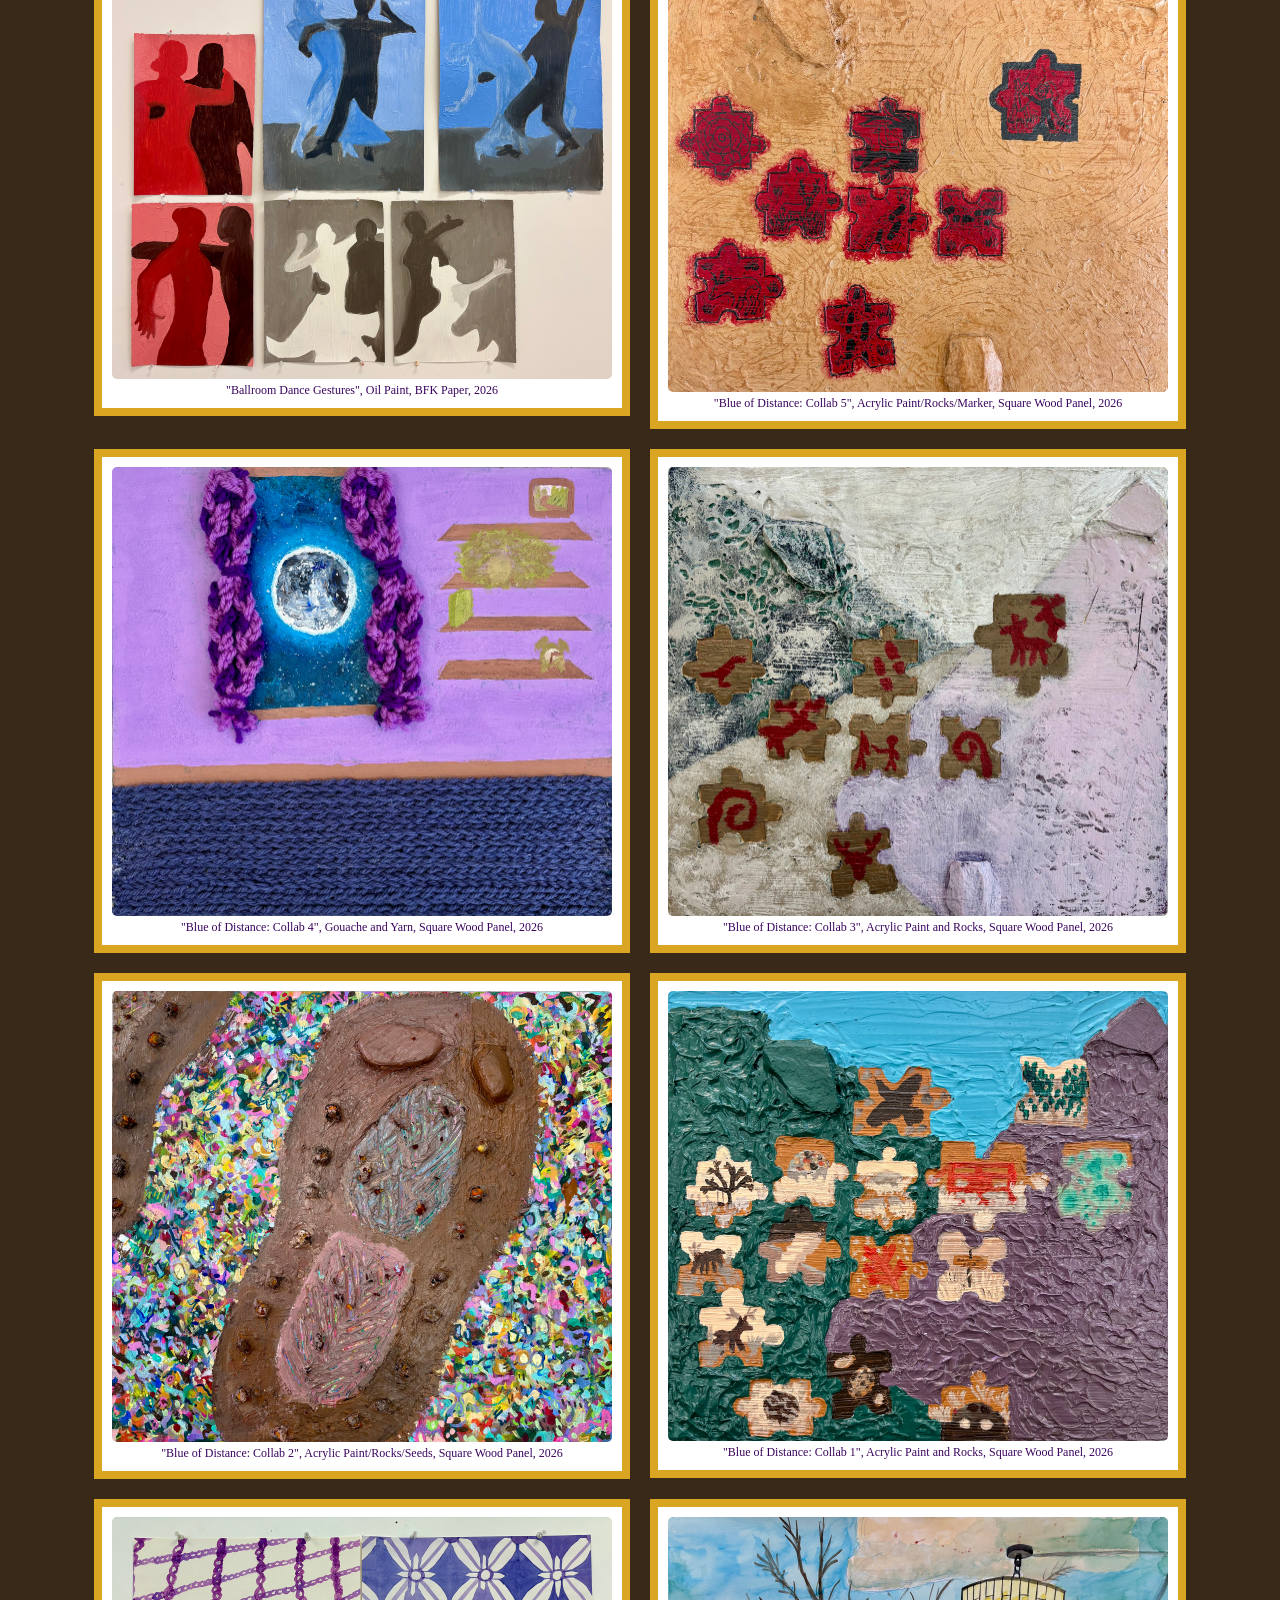
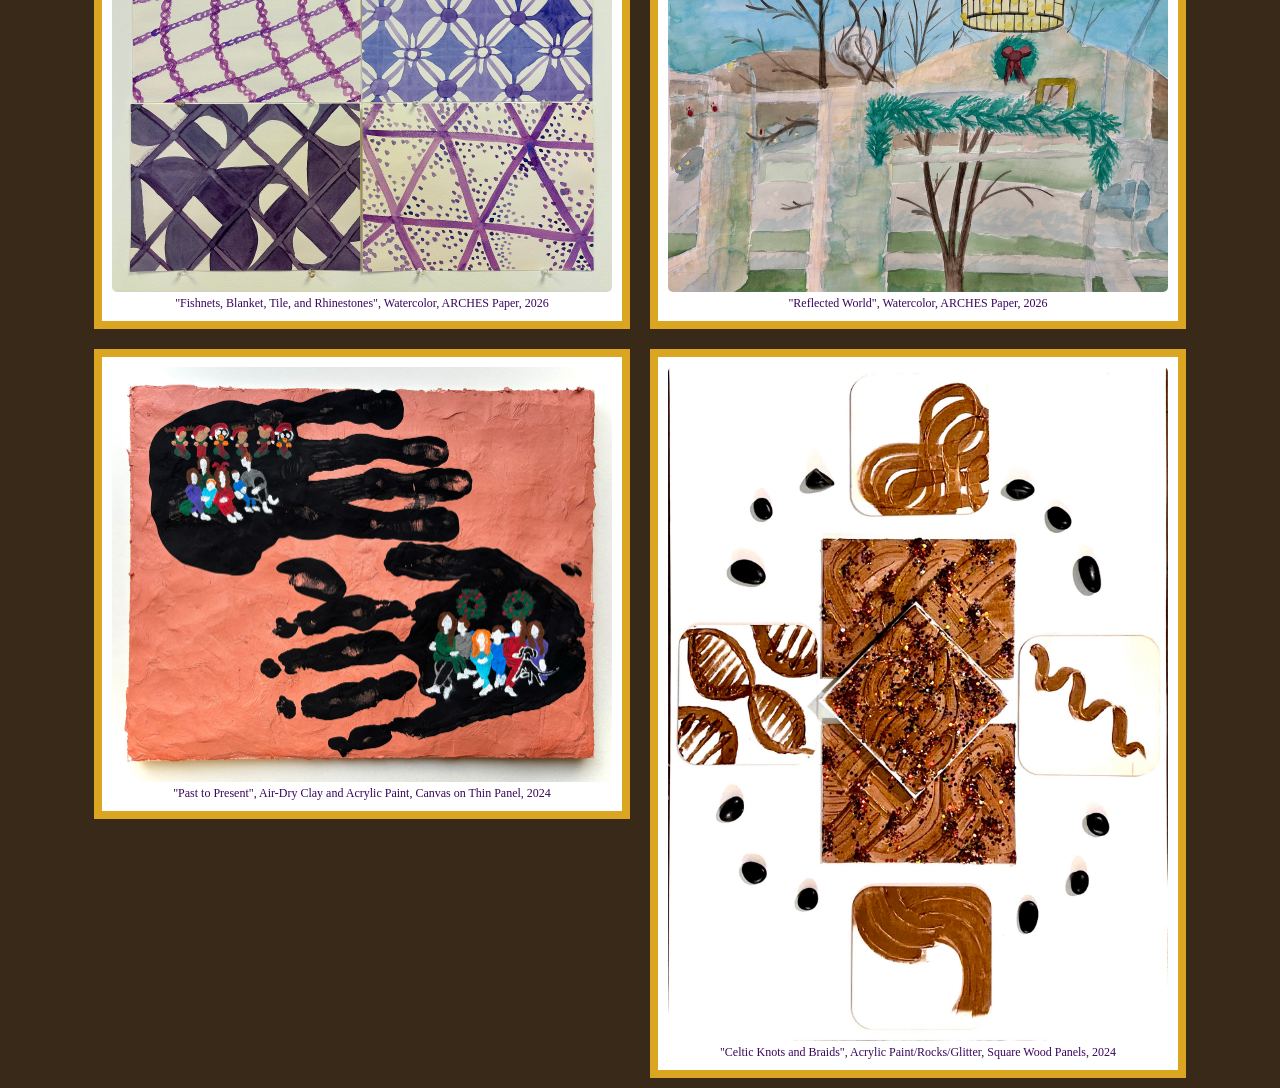
<file: paintings.html>
<!DOCTYPE html>
<html lang="en">
<head>
    <meta charset="UTF-8">
    <meta name="viewport" content="width=device-width, initial-scale=1.0">
    <title>Paintings: Kiara Mecham</title>
    
    <link rel="icon" type="image/x-icon" href="website logo.jpg">
    <link rel="stylesheet" href="stylesheet.css">
</head>
<style>
    body {
  margin: 0;
  padding: 0;
  background-color: rgb(56, 41, 25);

}

h2, p {
  margin: 10px;
}

ul {
  list-style-type: none;
  margin: 0;
  padding: 0;
  background-color: #333333;
  display: flex;
  justify-content: left;
  background-image: url(granite.jpg);
}

ul li a {
  display: block;
  color: white;
  padding: 60px 16px;
  text-decoration: none;
}

ul li a:hover {
  background-color: #111111;
}



.header {
  display: block;
  color: white;
  padding: 14px 16px;
  text-decoration: none;
  text-align: center;
}


a.dropbtn {
  color: white;
  padding: 60px 16px;
  font-size: 16px;
  border: none;
  cursor: pointer;
}

.dropdown {
  position: relative;
}

.dropdown-content {
  display: none;
  position: absolute;
  background-image: url(granite.jpg);
  min-width: 200px;
  box-shadow: 0px 8px 16px 0px rgba(0,0,0,0.2);
}

.dropdown-content a {
  display: block;
  color: white;
  padding: 60px 16px;
  text-decoration: none;
}

.dropdown-content a:hover {
   background-color: #111111;
}

.dropdown:hover .dropdown-content {
  display: block;
}

.dropdown:hover .dropbtn {
  background-color: #111111;
}






.gallery {
  display: flex;
  flex-direction:row;
  flex-wrap: wrap;
  justify-content: center;
 

}

div.gallery {
   
    color: rgb(58, 5, 94);
   
   
  text-align: center;
  
}

p.boxes {
   padding:10px;
   font-size:12px;
   background-color: white;
   border: 8px solid goldenrod;
}








/* Style the Image Used to Trigger the Modal */
.Photo1 {
  border-radius: 5px;
  cursor: pointer;
  transition: 0.3s;
  width:100%;
  max-width:500px
}

.Photo1:hover {
  border-radius: 5px;
  cursor: grab;
  
  
}

.Photo1:active {
  border-radius: 5px;
  cursor: grabbing;
  user-select: none;
  -webkit-user-drag: none;
}


</style>
<body>
    <ul>
 <div class="header"> 
<li ><img src="website logo.jpg" alt="cartoon website logo of cartoon me holding a book upright and upside down in purple and yellow" style="height:90px; width:auto;">

</li>
<li>Kiara Mecham</li>
</div>

  <li><a href="index.html">Home</a></li>
  <li><a href="CV.html">CV</a></li>
  <li><a href="contact.html">Contact</a></li>
  <li><a href="about.html">About</a></li>
    <div class="dropdown">
    <li class="dropbtn"><a href="mediums.html">Mediums</a></li>
    <div class="dropdown-content">
    <a href="animation.html">Animation</a>
    <a href="paintings.html">Paintings</a>
    <a href="photos.html">Photos</a>
  </div>
</div>
</ul>
    

<div>
 
    <br>


        
    <div class="gallery" >


    <div>
    <p class="boxes">
        <!-- Trigger the Modal -->
        <img class="Photo1" src="Paint_OcraHotcoco.jpg" alt="Painting of two orcas, some hot cocoa, a mug, and some snowflakes.">
        
        <br>
        "Orcas and Hot Cocoa", Oil Paint and Mixed Media, Large Wood Panel, 2026
    </p>
    </div>

    <div>
    <p class="boxes">
        <!-- Trigger the Modal -->
        <img class="Photo1" src="Paint_SeaworldCollage.jpg" alt="Painting with fragmented aspects of a mug, pen, and curtain.">
        
        <br>
        "Sea World Collage", Oil Paint and Colored Pencil, Small Wood Panel, 2026
    </p>
    </div>

    <div>
    <p class="boxes">
        <!-- Trigger the Modal -->
        <img class="Photo1" src="Paint_OcraDiptych.jpg" alt="Painting depicting an ocra with a mug and some snowflakes.">
        
        <br>
        "Orca in Winter: Diptych", Oil Paint and Mixed Media, BFK Paper, 15in x 22in, 2026
    </p>
    </div>

    <div>
    <p class="boxes">
        <!-- Trigger the Modal -->
        <img class="Photo1" src="Paint_Cave.jpg" alt="Painting of a cave with a river running through it and glowing stalagmities.">
        
        <br>
        "Carlsbad Caverns", Oil paint, Large Wood Panel, 2026
    </p>
    </div>

    <div>
    <p class="boxes">
        <!-- Trigger the Modal -->
        <img class="Photo1" src="Paint_CaveGreen.jpg" alt="Painting of a cave with fabric collage elements.">
        
        <br>
        "Carlsbad Caverns: Fabric Study", Fabric Collage and Oil Paint, Small Wood Panel, 2026
    </p>
    </div>

    <div>
    <p class="boxes">
        <!-- Trigger the Modal -->
        <img class="Photo1" src="Paint_CaveColored.jpg" alt="Painting of a cave with some colored pencil elements.">
        
        <br>
        "Carlsbad Caverns: Soft Study", Oil Paint and Colored Pencil, Small Wood Panel, 2026
    </p>
    </div>

    <div>
    <p class="boxes">
        <!-- Trigger the Modal -->
        <img class="Photo1" src="Paint_yosemite.jpg" alt="Painting of hiking stats and Yosemite landscapes with elements of collage.">
        
        <br>
        "The Art of Yosemite", Oil Paint and Collage, Thin Canvas Wood Panels, 2026
    </p>
    </div>

    <div>
    <p class="boxes">
        <!-- Trigger the Modal -->
        <img class="Photo1" src="Paint_Grisaille.jpg" alt="Painting of bottles with various glazes.">
        
        <br>
        "Bottle Grisaille", Oil Paint, Square Wood Panel, 2026
    </p>
    </div>

    <div>
    <p class="boxes">
        <!-- Trigger the Modal -->
        <img class="Photo1" src="Paint_PioneerHouse.jpg" alt="Series of 3 paintings depicting a pioneer house and mutliple collage elements.">
        
        <br>
        "Pioneer House: Triptych", Acrylic Paint/Collage/Rubbings, Stretched Canvas and Thin Wood Panels, 2026
    </p>
    </div>

    <div>
    <p class="boxes">
        <!-- Trigger the Modal -->
        <img class="Photo1" src="Paint_Guatemala.jpg" alt="Painting depiciting ruins and feathers.">
        
        <br>
        "Feathers and Ruins", Oil Paint, BFK Paper, 2026
    </p>
    </div>

    <div>
    <p class="boxes">
        <!-- Trigger the Modal -->
        <img class="Photo1" src="Paint_Dancers.jpg" alt="Series of six paintings depicting ballroom dance poses.">
        
        <br>
        "Ballroom Dance Gestures", Oil Paint, BFK Paper, 2026
    </p>
    </div>

    <div>
    <p class="boxes">
        <!-- Trigger the Modal -->
        <img class="Photo1" src="Paint_Blue5.jpg" alt="Painting depicting a background of sand with nature themed puzzle pieces.">
        
        <br>
        "Blue of Distance: Collab 5", Acrylic Paint/Rocks/Marker, Square Wood Panel, 2026
    </p>
    </div>

    <div>
    <p class="boxes">
        <!-- Trigger the Modal -->
        <img class="Photo1" src="Paint_Blue4.jpg" alt="Painting with yarn depicting a room with the moon shining through a window.">
        
        <br>
        "Blue of Distance: Collab 4", Gouache and Yarn, Square Wood Panel, 2026
    </p>
    </div>

    <div>
    <p class="boxes">
        <!-- Trigger the Modal -->
        <img class="Photo1" src="Paint_Blue3.jpg" alt="Painting depicting a foggy mountain scape with nature themed puzzle pieces.">
        
        <br>
        "Blue of Distance: Collab 3", Acrylic Paint and Rocks, Square Wood Panel, 2026
    </p>
    </div>

    <div>
    <p class="boxes">
        <!-- Trigger the Modal -->
        <img class="Photo1" src="Paint_Blue2.jpg" alt="Painting depicting hiking boot tracks.">
        
        <br>
        "Blue of Distance: Collab 2", Acrylic Paint/Rocks/Seeds, Square Wood Panel, 2026
    </p>
    </div>

    <div>
    <p class="boxes">
        <!-- Trigger the Modal -->
        <img class="Photo1" src="Paint_Blue1.jpg" alt="Painting depicting a hike, wildlife, and mountains on puzzle pieces.">
        
        <br>
        "Blue of Distance: Collab 1", Acrylic Paint and Rocks, Square Wood Panel, 2026
    </p>
    </div>

    <div>
    <p class="boxes">
        <!-- Trigger the Modal -->
        <img class="Photo1" src="Paint_california.jpg" alt="Watercolor painting depicting in purple the patterns of some fishnets, a blanket, some tile, and some rhinestones.">
        
        <br>
        "Fishnets, Blanket, Tile, and Rhinestones", Watercolor, ARCHES Paper, 2026
    </p>
    </div>

    <div>
    <p class="boxes">
        <!-- Trigger the Modal -->
        <img class="Photo1" src="Paint_reflection.jpg" alt="Watercolor painting depicting mountains and a moon landscape blurred with an interrior of a living room and light.">
        
        <br>
        "Reflected World", Watercolor, ARCHES Paper, 2026
    </p>
    </div>

    <div>
    <p class="boxes">
        <!-- Trigger the Modal -->
        <img class="Photo1" src="Paint_family.jpg" alt="Orange-ish Clay with painted black hand prints and simplified painted family portraits in the past vs. present.">
        
        <br>
        "Past to Present", Air-Dry Clay and Acrylic Paint, Canvas on Thin Panel, 2024
    </p>
    </div>

    <div>
    <p class="boxes">
        <!-- Trigger the Modal -->
        <img class="Photo1" src="Paint_Curls.jpg" alt="Brown Paint depicting dna, curls, celtic knots, braids, and figure 8s.">
        
        <br>
        "Celtic Knots and Braids", Acrylic Paint/Rocks/Glitter, Square Wood Panels, 2024
    </p>
    </div>

  </div>


</div>
        




    





</body>
</file>
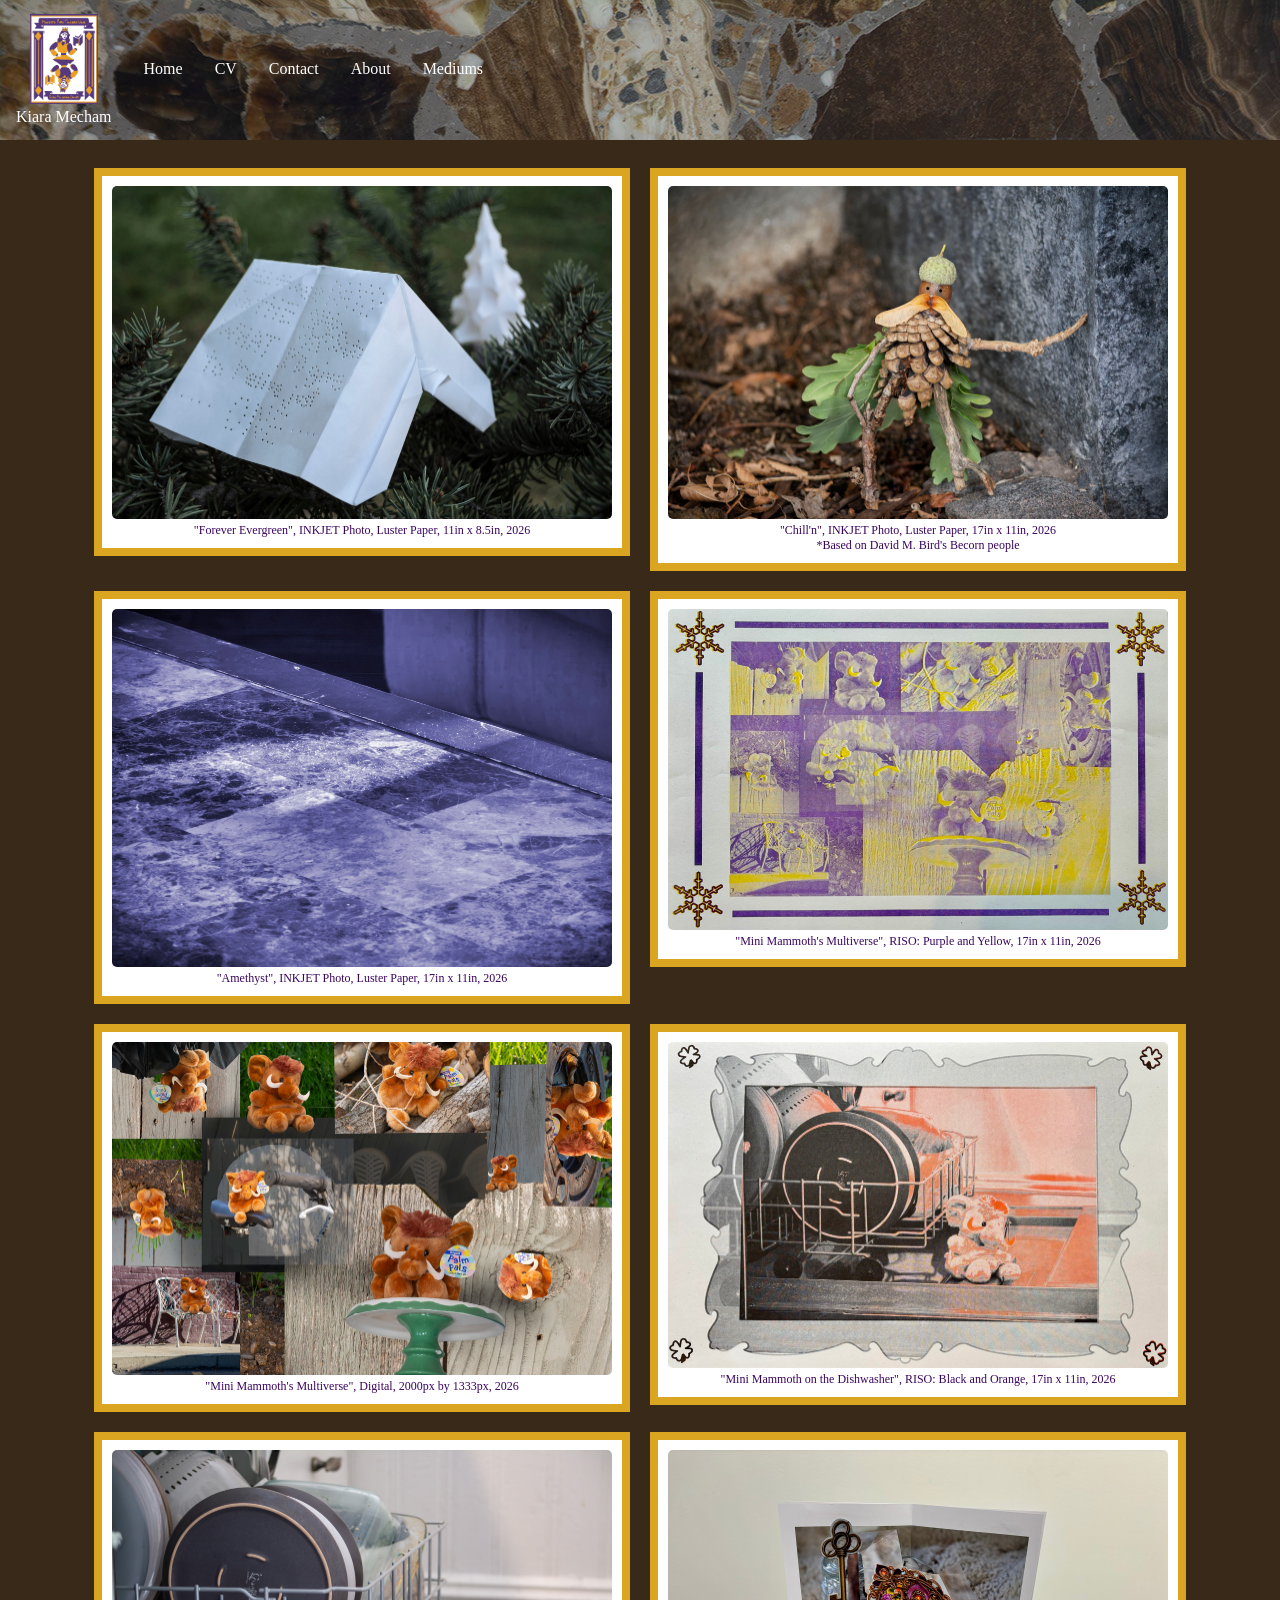
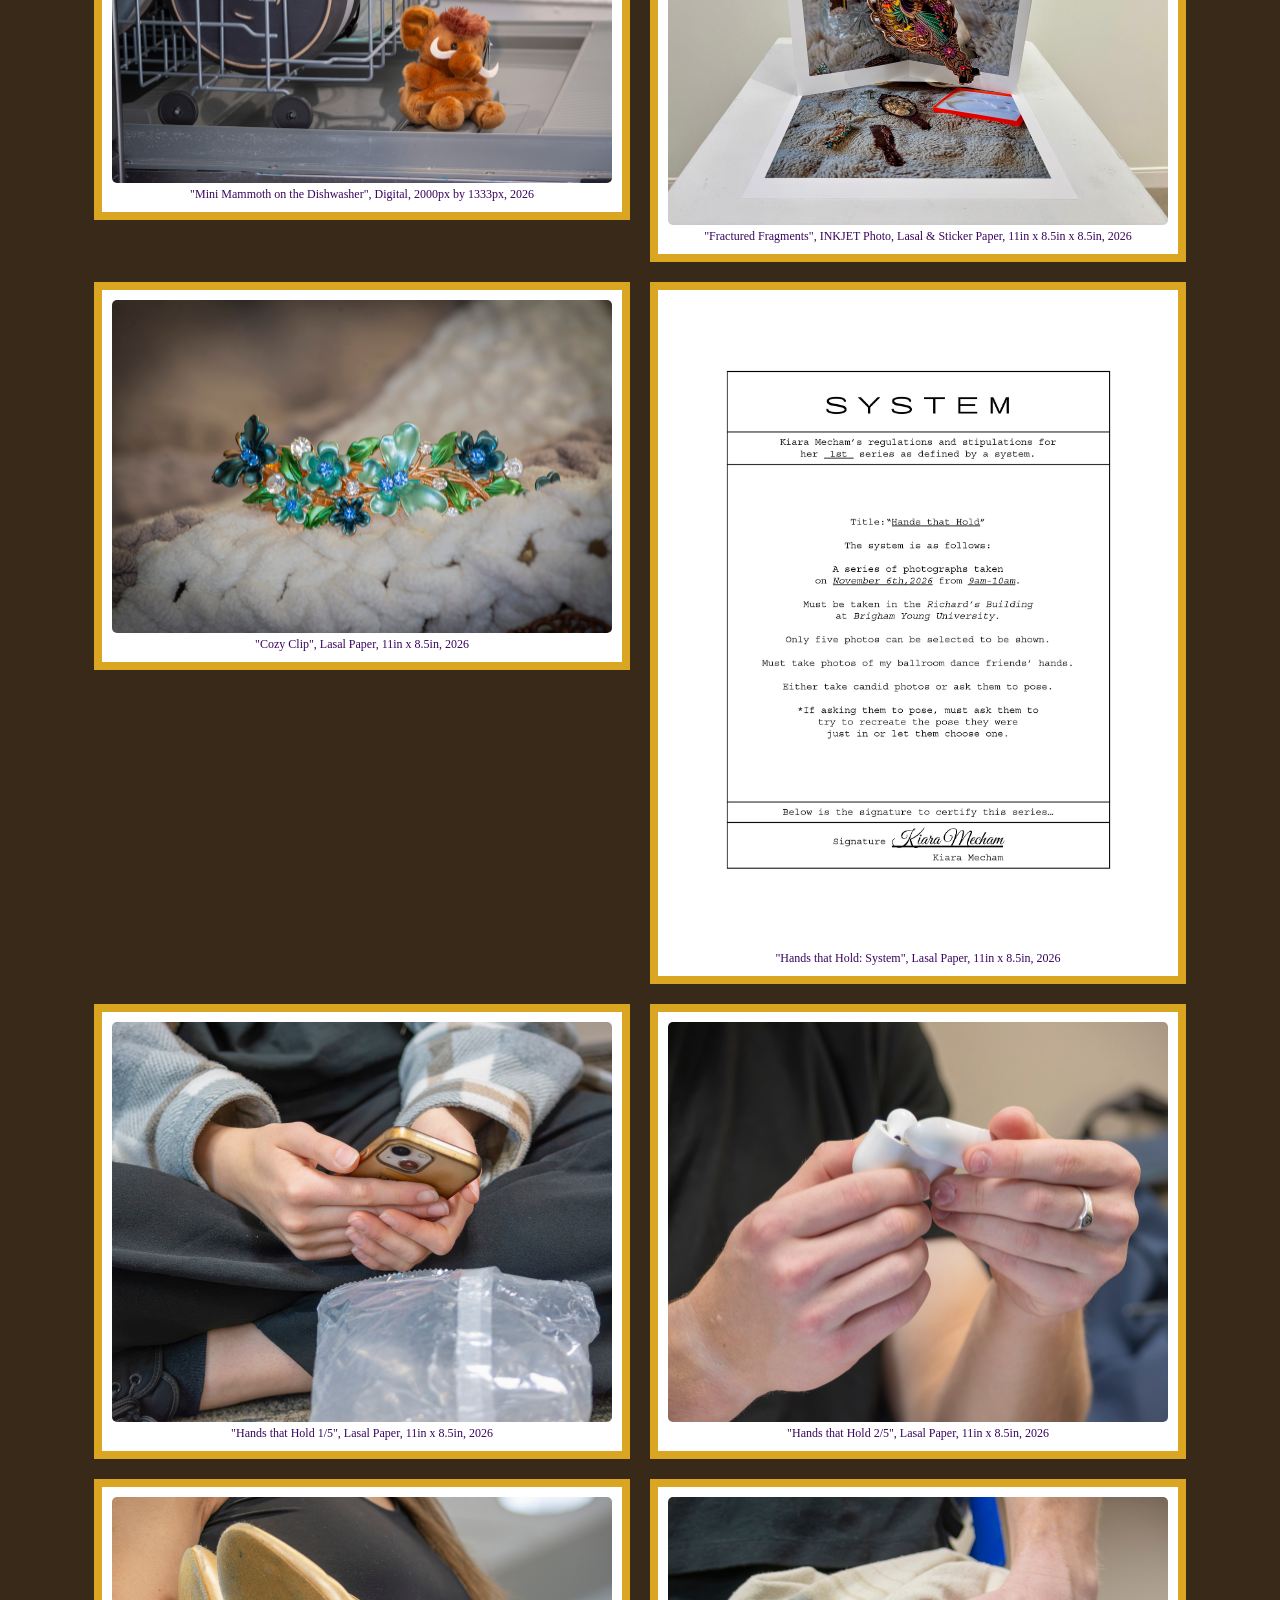
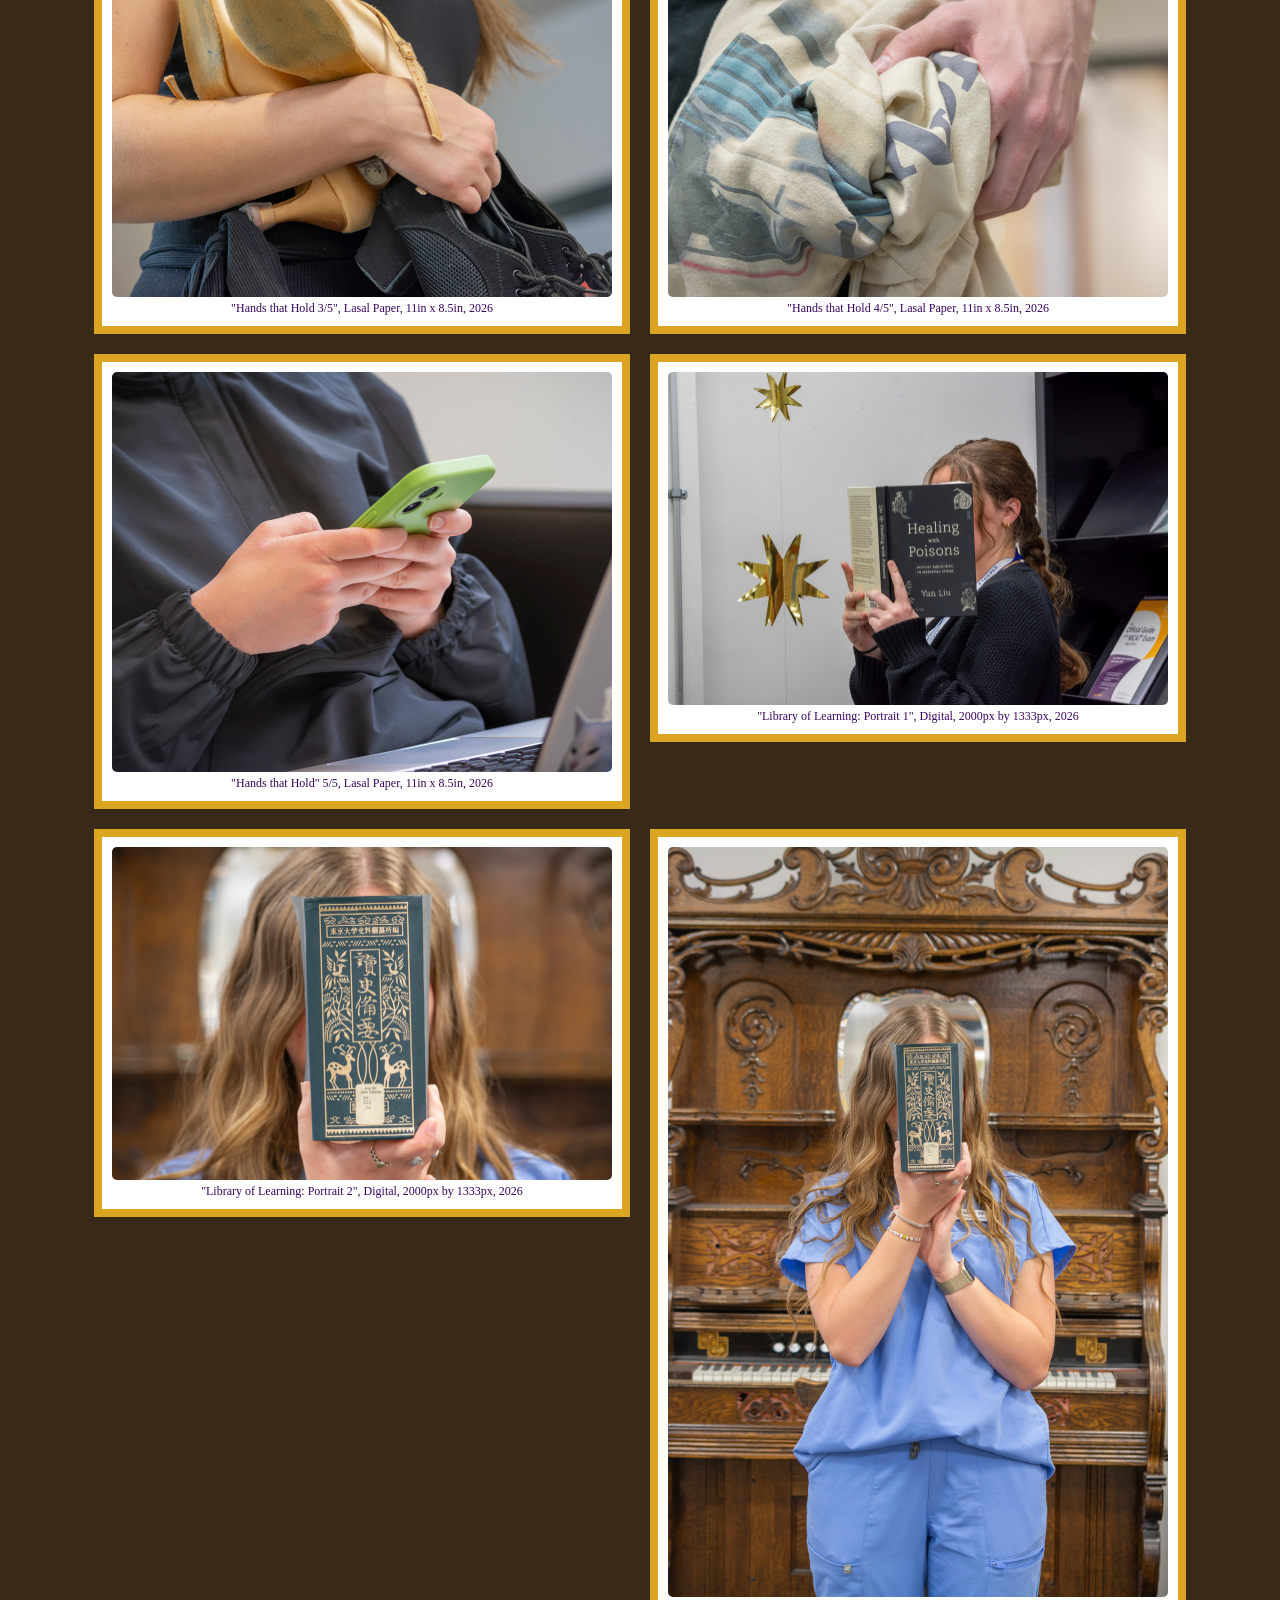
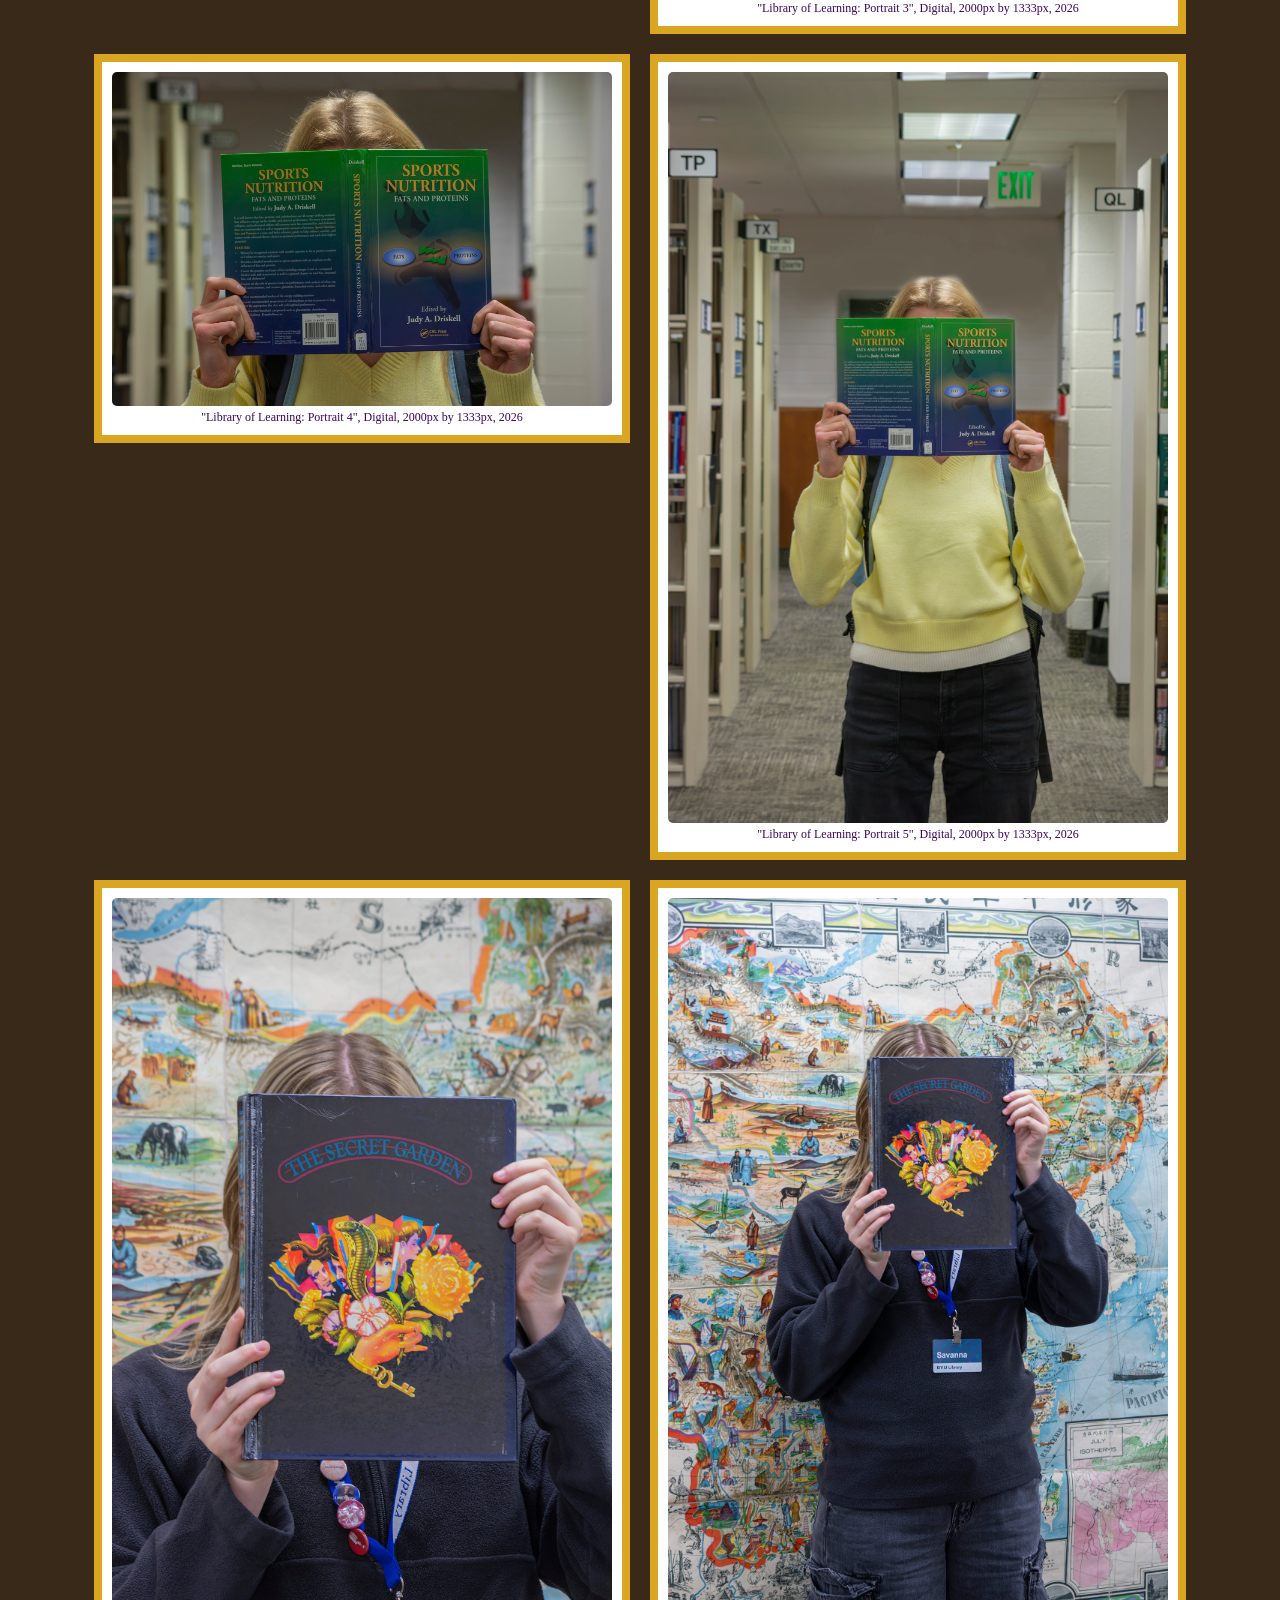
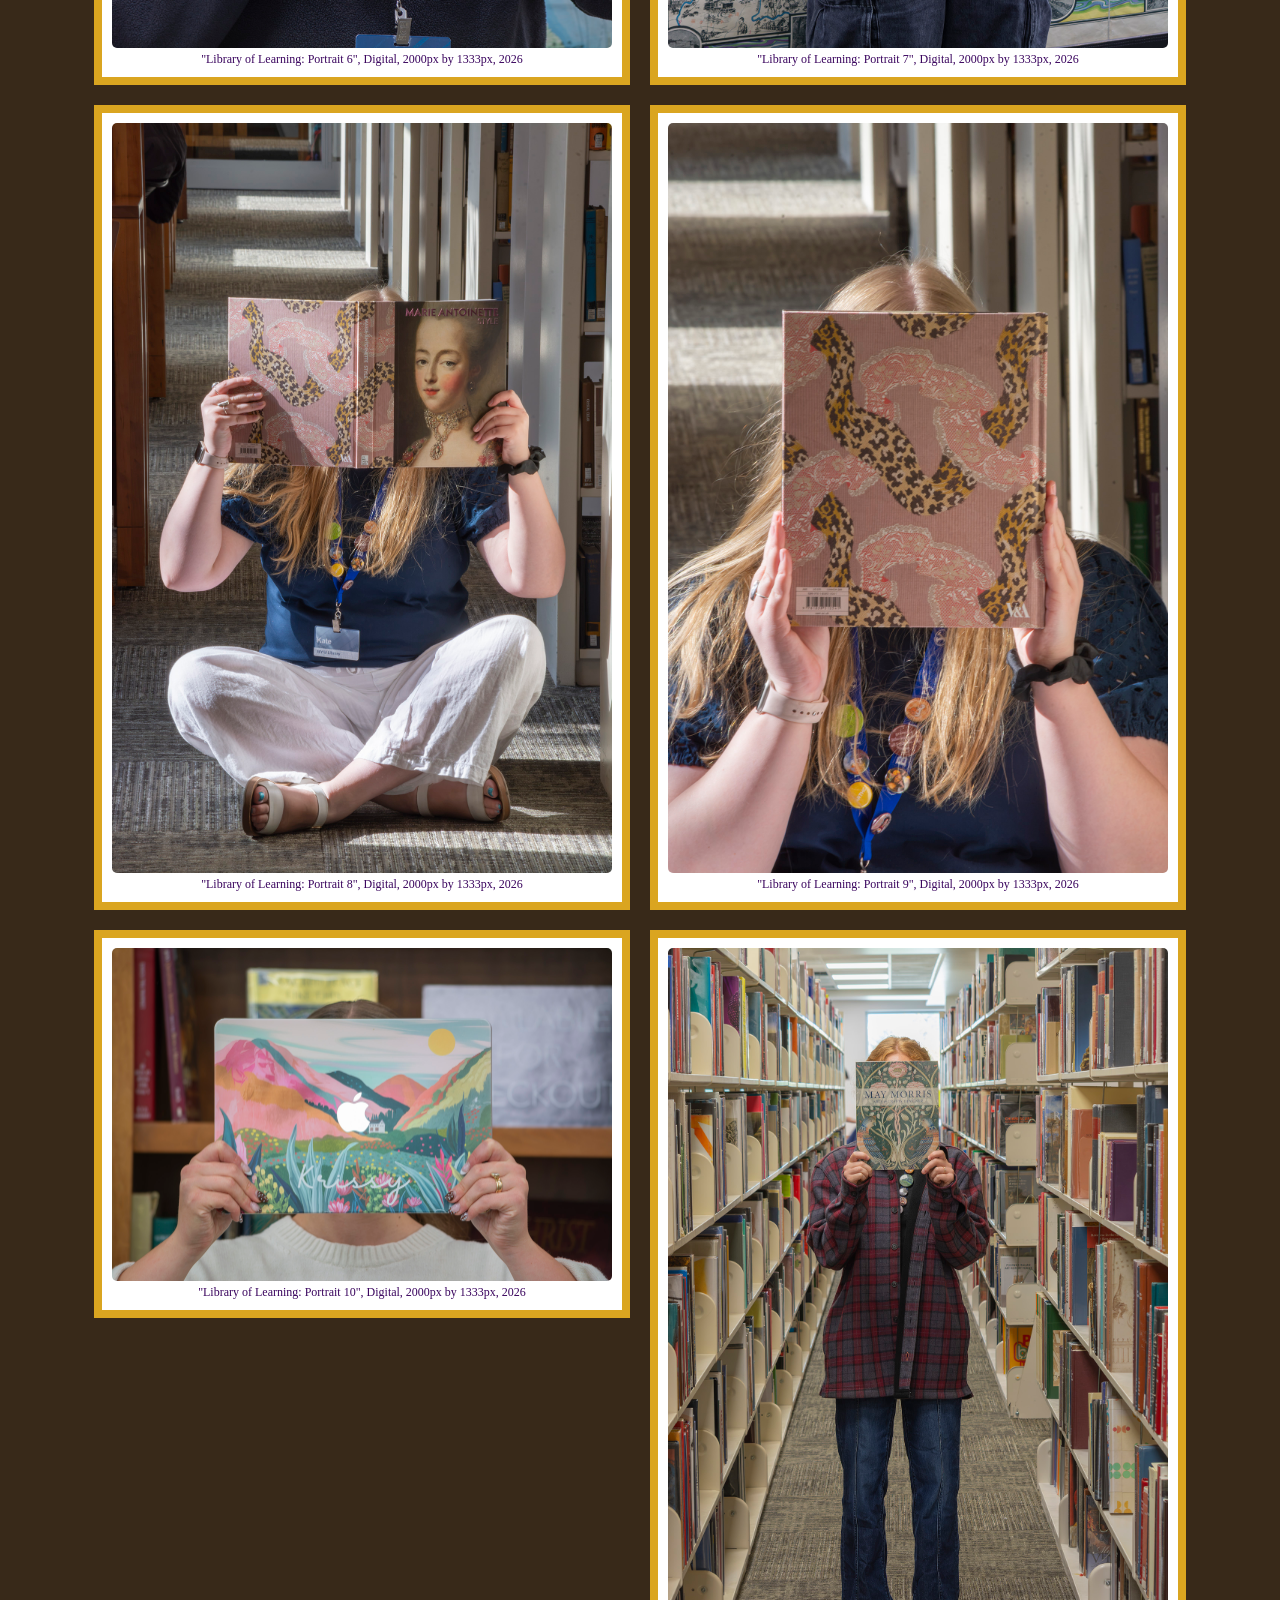
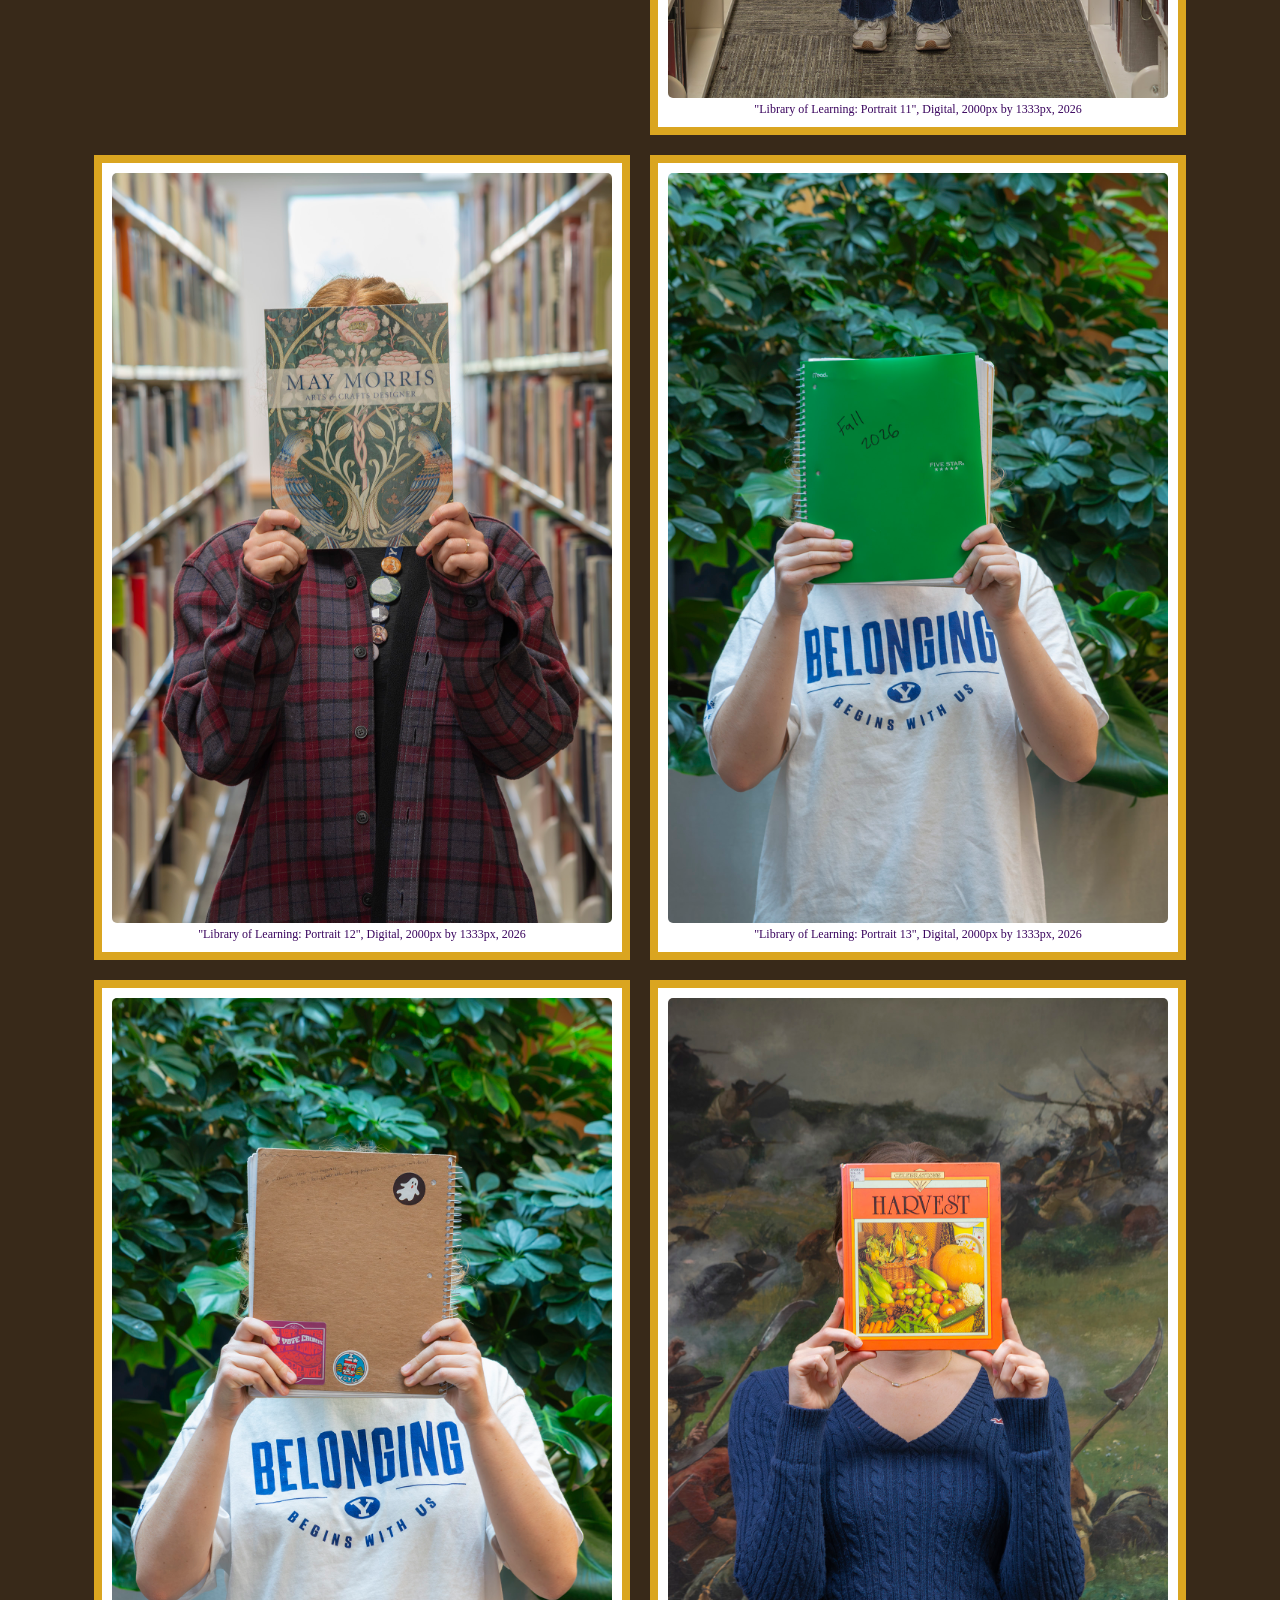
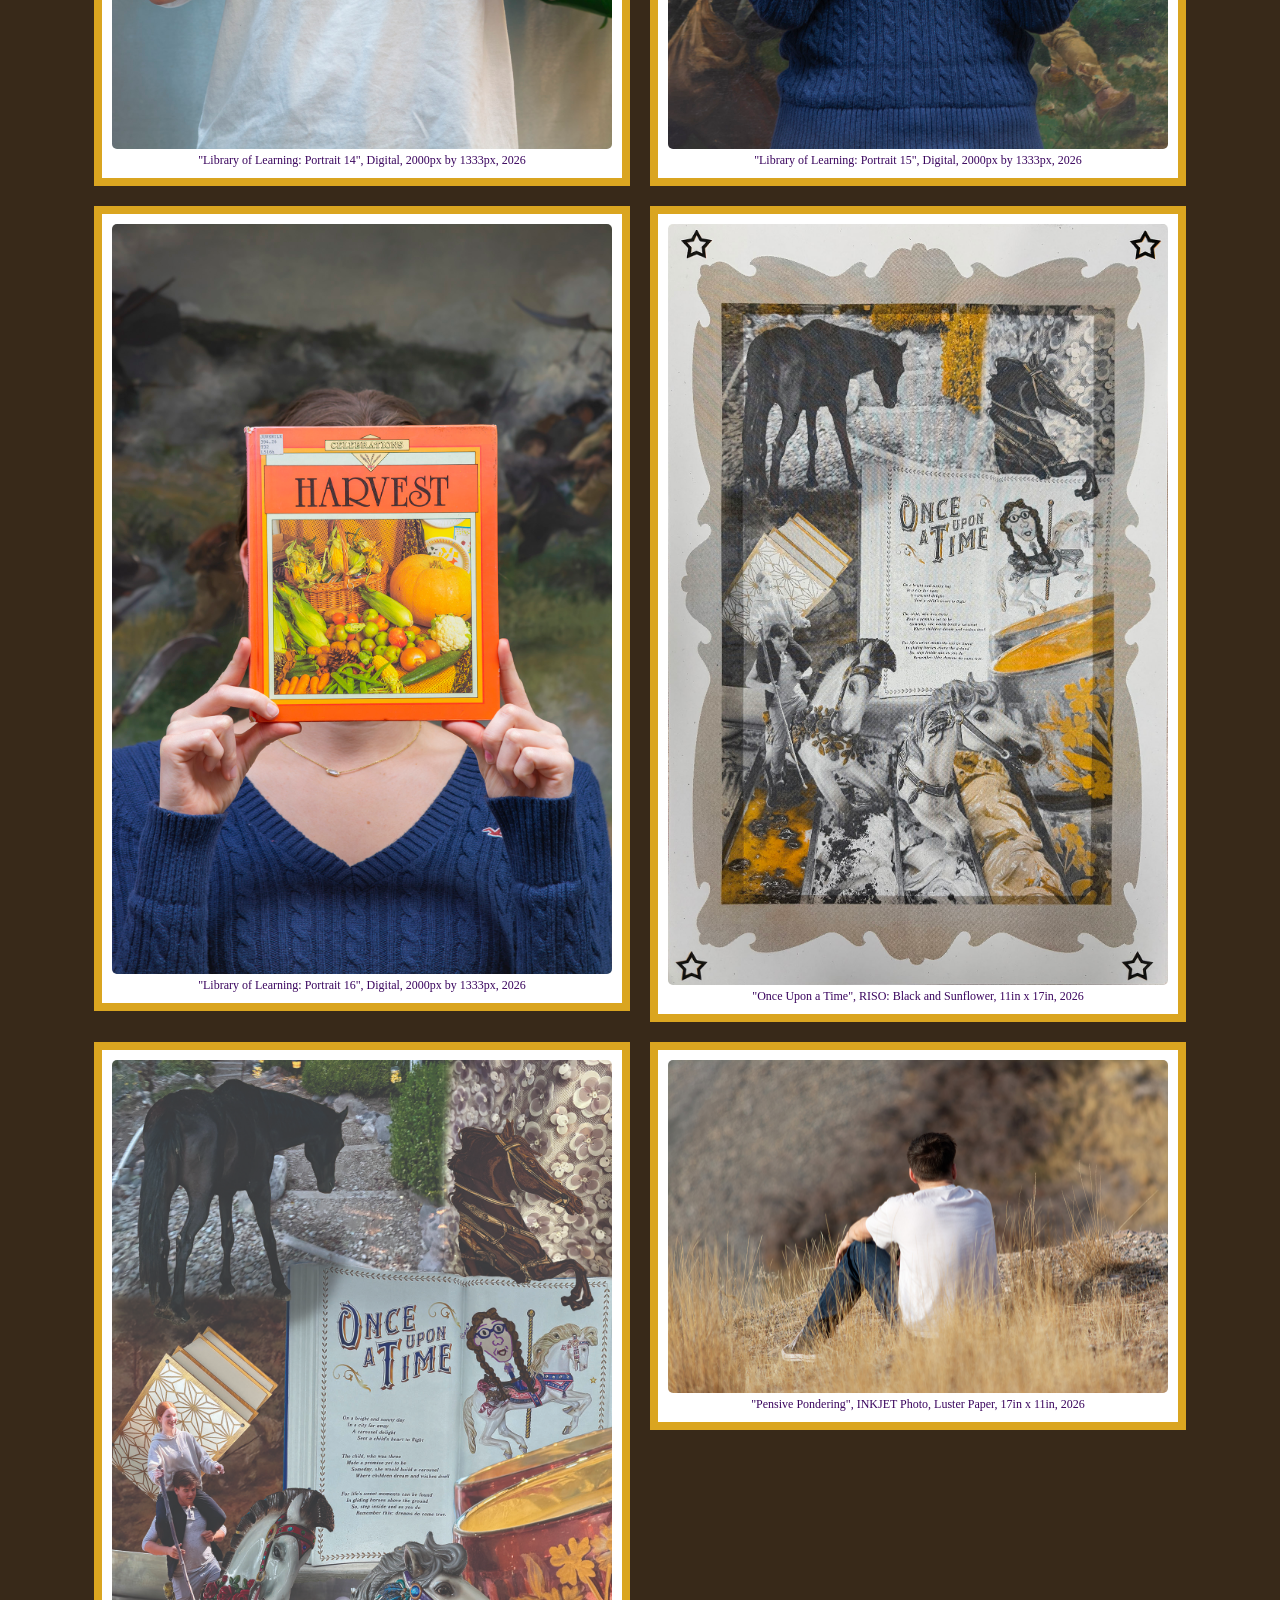
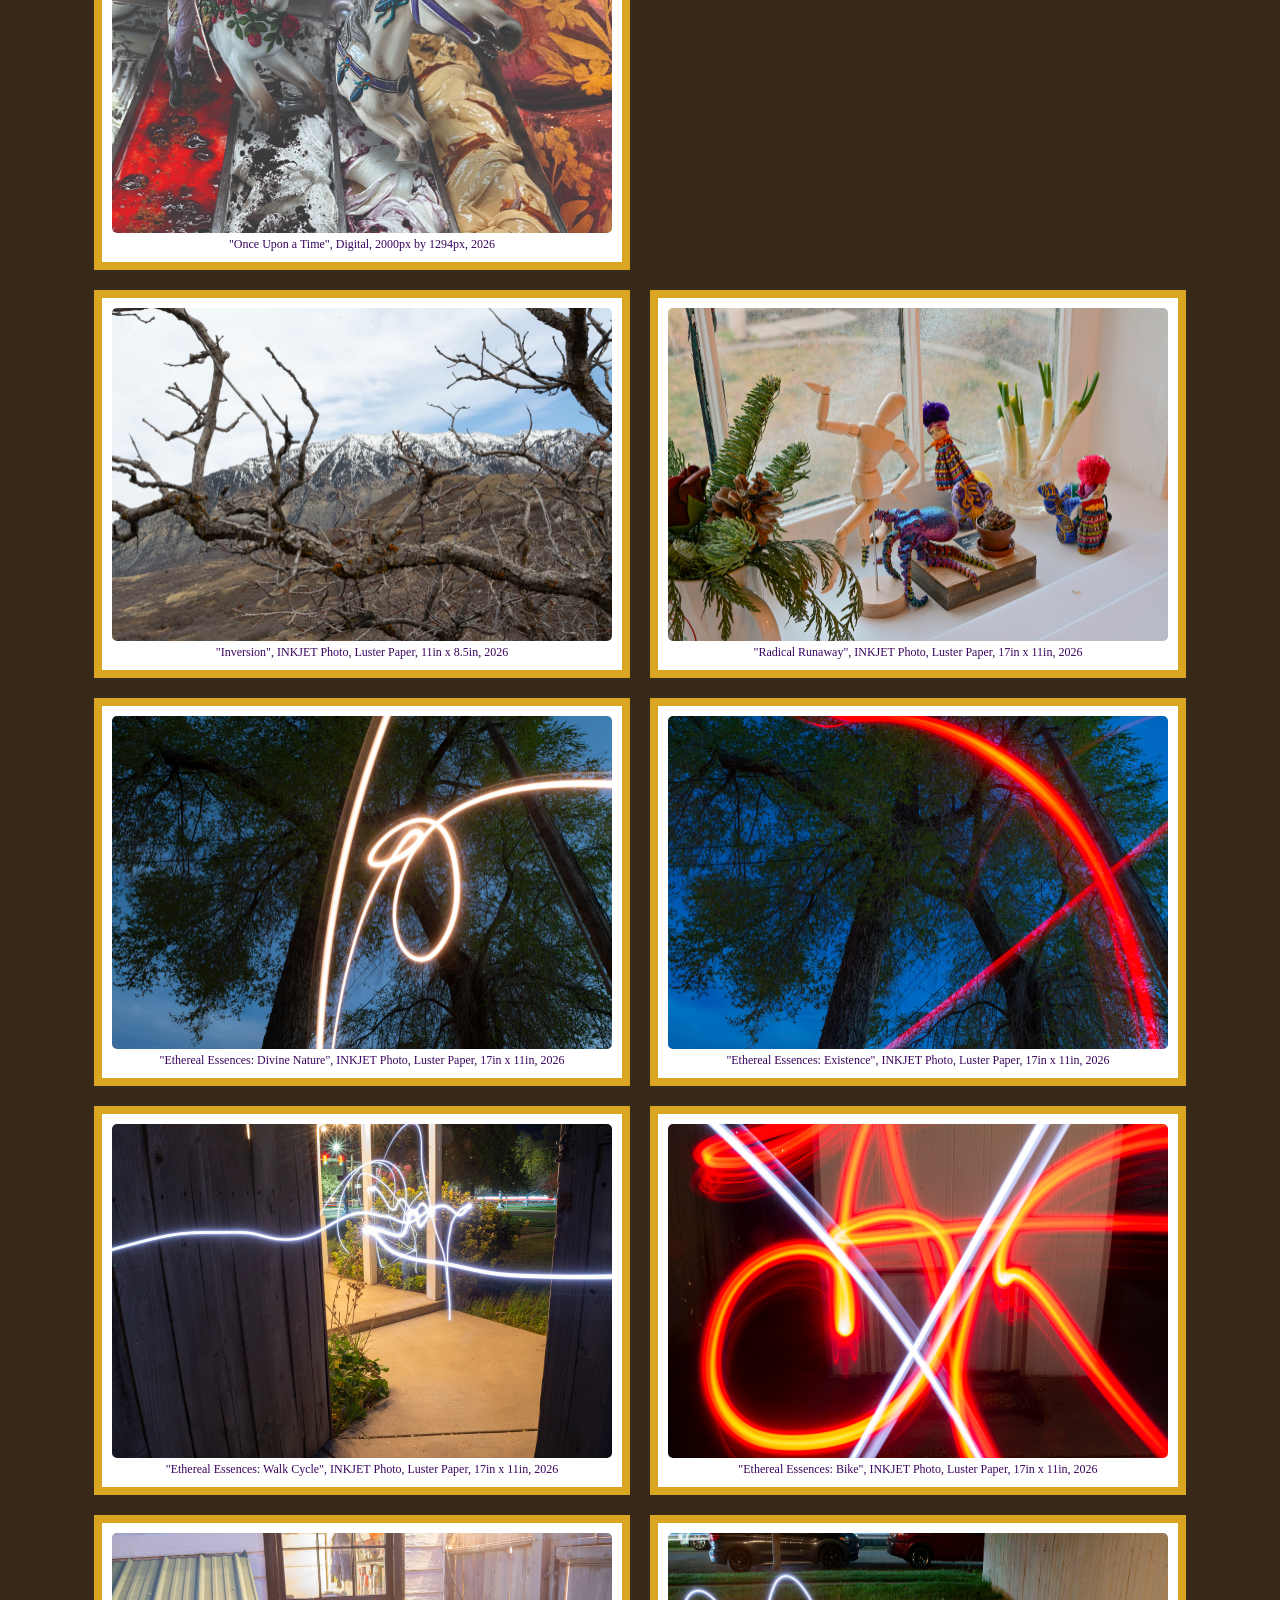
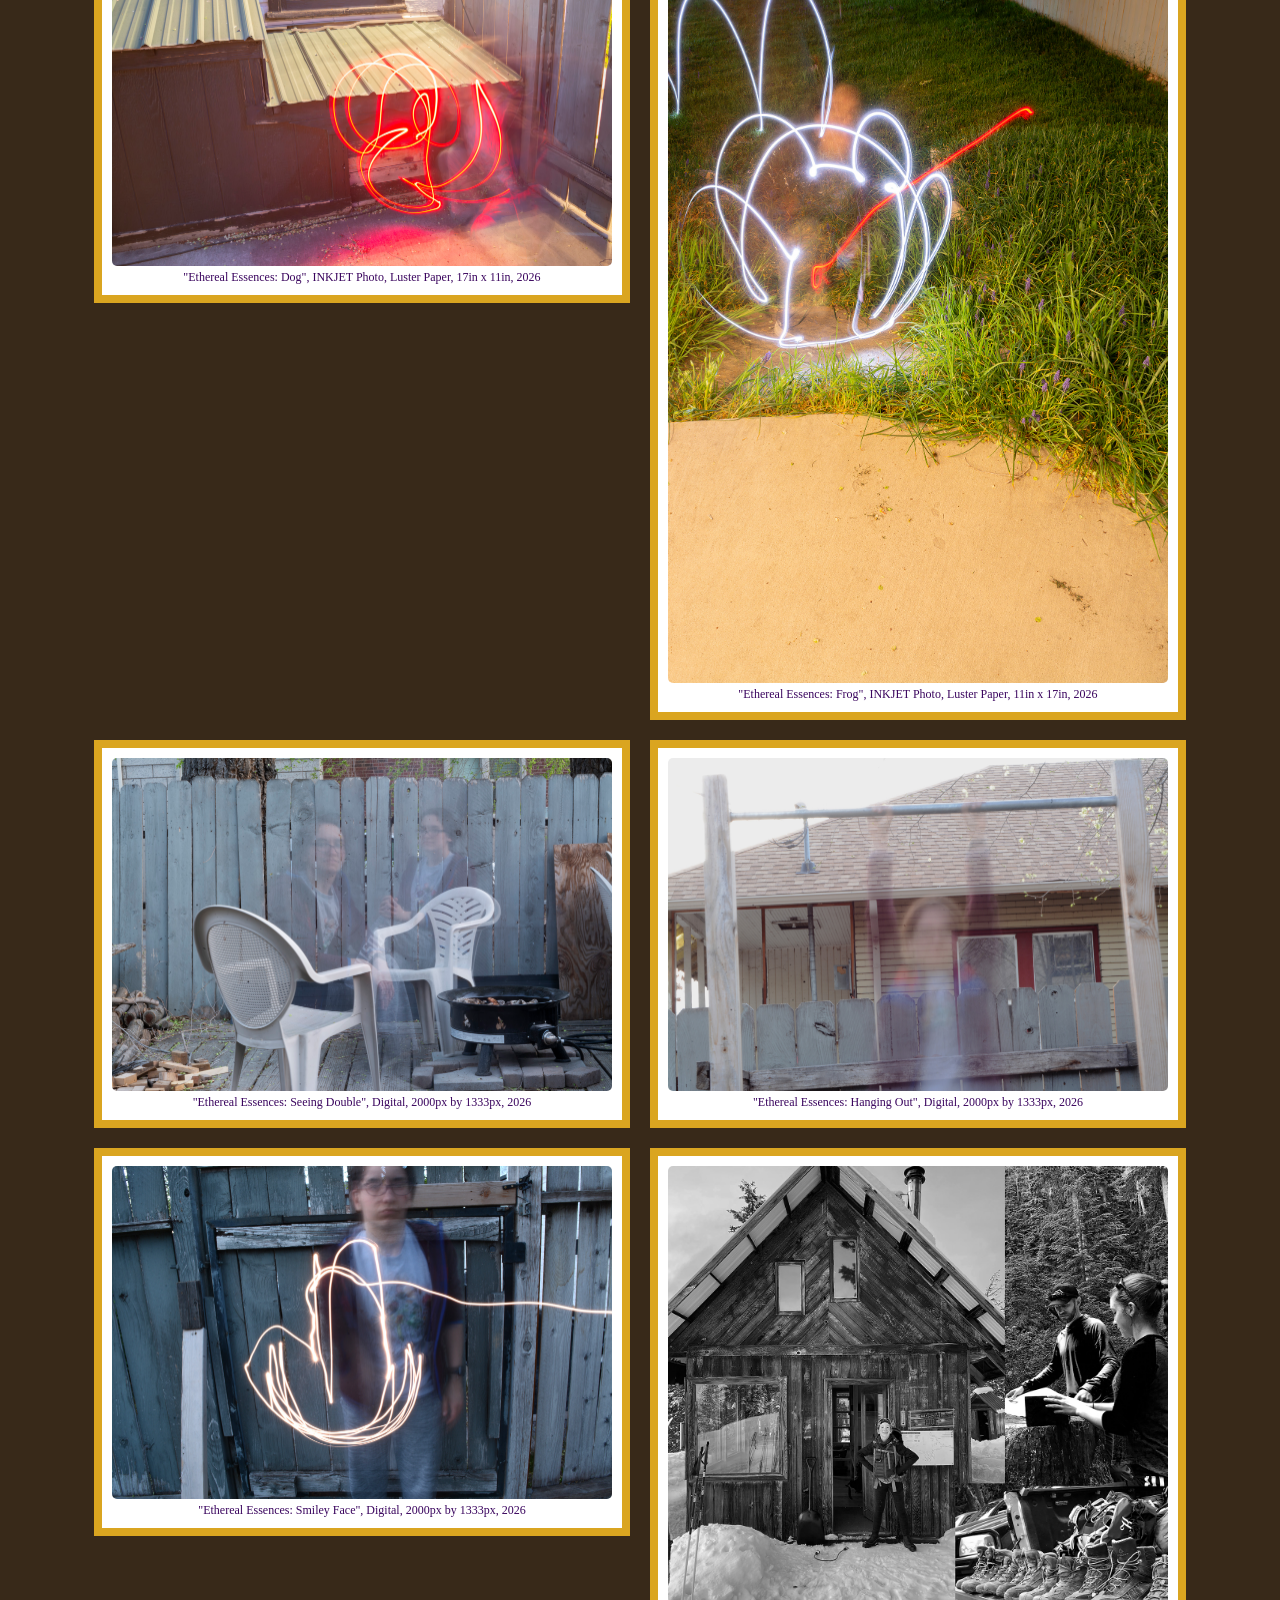
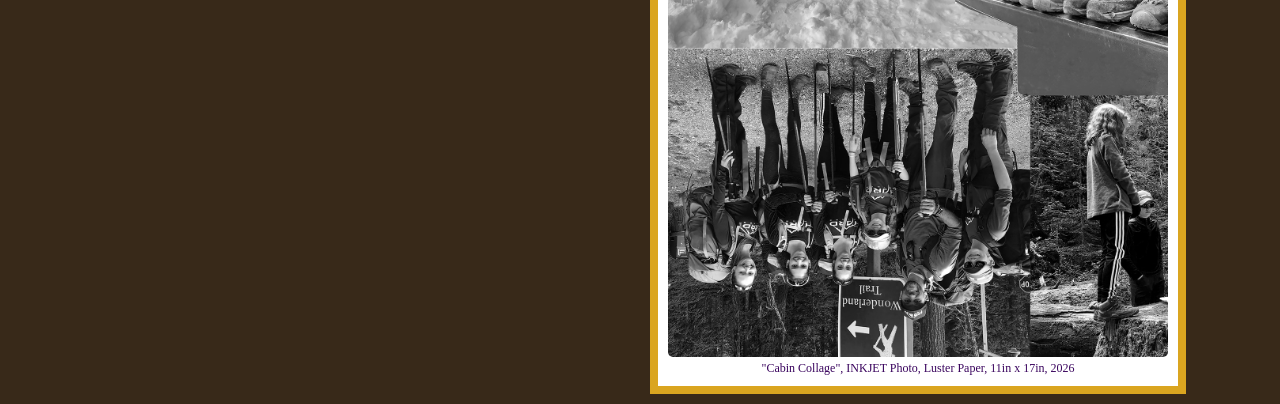
<file: photos.html>
<!DOCTYPE html>
<html lang="en">
<head>
    <meta charset="UTF-8">
    <meta name="viewport" content="width=device-width, initial-scale=1.0">
    <title>Photos: Kiara Mecham</title>
    
    <link rel="icon" type="image/x-icon" href="website logo.jpg">
    <link rel="stylesheet" href="stylesheet.css">
</head>
<style>
    body {
  margin: 0;
  padding: 0;
  background-color: rgb(56, 41, 25);

}

h2, p {
  margin: 10px;
}

ul {
  list-style-type: none;
  margin: 0;
  padding: 0;
  background-color: #333333;
  display: flex;
  justify-content: left;
  background-image: url(granite.jpg);
}

ul li a {
  display: block;
  color: white;
  padding: 60px 16px;
  text-decoration: none;
}

ul li a:hover {
  background-color: #111111;
}



.header {
  display: block;
  color: white;
  padding: 14px 16px;
  text-decoration: none;
  text-align: center;
}


a.dropbtn {
  color: white;
  padding: 60px 16px;
  font-size: 16px;
  border: none;
  cursor: pointer;
}

.dropdown {
  position: relative;
}

.dropdown-content {
  display: none;
  position: absolute;
  background-image: url(granite.jpg);
  min-width: 200px;
  box-shadow: 0px 8px 16px 0px rgba(0,0,0,0.2);
}

.dropdown-content a {
  display: block;
  color: white;
  padding: 60px 16px;
  text-decoration: none;
}

.dropdown-content a:hover {
   background-color: #111111;
}

.dropdown:hover .dropdown-content {
  display: block;
}

.dropdown:hover .dropbtn {
  background-color: #111111;
}






.gallery {
  display: flex;
  flex-direction:row;
  flex-wrap: wrap;
  justify-content: center;
 

}

div.gallery {
   
    color: rgb(58, 5, 94);
   
   
  text-align: center;
  
}

p.boxes {
   padding:10px;
   font-size:12px;
   background-color: white;
   border: 8px solid goldenrod;
}








/* Style the Image Used to Trigger the Modal */
.Photo1 {
  border-radius: 5px;
  cursor: pointer;
  transition: 0.3s;
  width:100%;
  max-width:500px
}

.Photo1:hover {
  border-radius: 5px;
  cursor: grab;
  
  
}

.Photo1:active {
  border-radius: 5px;
  cursor: grabbing;
  user-select: none;
  -webkit-user-drag: none;
}


</style>
<body>
    <ul>
 <div class="header"> 
<li ><img src="website logo.jpg" alt="cartoon website logo of cartoon me holding a book upright and upside down in purple and yellow" style="height:90px; width:auto;">

</li>
<li>Kiara Mecham</li>
</div>

  <li><a href="index.html">Home</a></li>
  <li><a href="CV.html">CV</a></li>
  <li><a href="contact.html">Contact</a></li>
  <li><a href="about.html">About</a></li>
    <div class="dropdown">
    <li class="dropbtn"><a href="mediums.html">Mediums</a></li>
    <div class="dropdown-content">
    <a href="animation.html">Animation</a>
    <a href="paintings.html">Paintings</a>
    <a href="photos.html">Photos</a>
  </div>
</div>
</ul>
    

<div>
 
    <br>


        
    <div class="gallery" >


    <div>
    <p class="boxes">
        <!-- Trigger the Modal -->
        <img class="Photo1" src="Photo_ForeverEvergreen.jpg" alt="Paper tent and 3D printed tree sitting on top of a pine tree">
        
        <br>
        "Forever Evergreen", INKJET Photo, Luster Paper, 11in x 8.5in, 2026
    </p>
    </div>
            
    <div>
    <p class="boxes">
        <!-- Trigger the Modal -->
        <img class="Photo1" src="Photo_Chilln.jpg" alt="acorn creature named Gregory is resting against a wall">
        
        <br>
        "Chill'n", INKJET Photo, Luster Paper, 17in x 11in, 2026
        <br>
        *Based on David M. Bird's Becorn people
    </p>
    </div>

    <div>
    <p class="boxes">
        <!-- Trigger the Modal -->
        <img class="Photo1" src="Photo_Amethyst.jpg" alt="Purple tinted tile and wood table with sun rays">
        
        <br>
        "Amethyst", INKJET Photo, Luster Paper, 17in x 11in, 2026
    </p>
    </div>

    <div>
    <p class="boxes">
        <!-- Trigger the Modal -->
        <img class="Photo1" src="Photo_MiniMammothsMultiverse.jpg" alt="Mini Mammoth stuffed animal photo collage in purple and yellow RISO">
        
        <br>
        "Mini Mammoth's Multiverse", RISO: Purple and Yellow, 17in x 11in, 2026
    </p>
    </div>

    <div>
    <p class="boxes">
        <!-- Trigger the Modal -->
        <img class="Photo1" src="Photo_MammothMulti.jpg" alt="Mini Mammoth stuff animal photo collage in full color">
        
        <br>
        "Mini Mammoth's Multiverse", Digital, 2000px by 1333px, 2026
    </p>
    </div>

    <div>
    <p class="boxes">
        <!-- Trigger the Modal -->
        <img class="Photo1" src="Photo_MiniMammothOnDishwasher.jpg" alt="Mini Mammoth stuffed animal on the Dishwasher in Black and Orange RISO">
        
        <br>
        "Mini Mammoth on the Dishwasher", RISO: Black and Orange, 17in x 11in, 2026
    </p>
    </div>

    <div>
    <p class="boxes">
        <!-- Trigger the Modal -->
        <img class="Photo1" src="Photo_MammothDishwasher.jpg" alt="Mini Mammoth stuffed animal on the Dishwasher in full color">
        
        <br>
        "Mini Mammoth on the Dishwasher", Digital, 2000px by 1333px, 2026
    </p>
    </div>

    <div>
    <p class="boxes">
        <!-- Trigger the Modal -->
        <img class="Photo1" src="Photo_Object1.jpg" alt="A photo collage pop card depicting trinkets like a peacock mirror, key, and brush.">
        
        <br>
        "Fractured Fragments", INKJET Photo, Lasal & Sticker Paper, 11in x 8.5in x 8.5in, 2026
    </p>
    </div>

     <div>
    <p class="boxes">
        <!-- Trigger the Modal -->
        <img class="Photo1" src="Photo_CozyClip.jpg" alt="A teal, blue butterfly hair clip on a fuzzy blanket">
        
        <br>
        "Cozy Clip", Lasal Paper, 11in x 8.5in, 2026
    </p>
    </div>

     <div>
    <p class="boxes">
        <!-- Trigger the Modal -->
        <img class="Photo1" src="Photo_Hands0.jpg" alt="System paper of typed instructions for taking a series of pictures of hands">
        
        <br>
        "Hands that Hold: System", Lasal Paper, 11in x 8.5in, 2026
    </p>
    </div>

     <div>
    <p class="boxes">
        <!-- Trigger the Modal -->
        <img class="Photo1" src="Photo_Hands1.jpg" alt="Hands holding a phone next to a snack plastic bag">
        
        <br>
        "Hands that Hold 1/5", Lasal Paper, 11in x 8.5in, 2026
    </p>
    </div>

     <div>
    <p class="boxes">
        <!-- Trigger the Modal -->
        <img class="Photo1" src="Photo_Hands2.jpg" alt="Hands holding an airpod case and wearing a CTR ring">
        
        <br>
        "Hands that Hold 2/5", Lasal Paper, 11in x 8.5in, 2026
    </p>
    </div>

     <div>
    <p class="boxes">
        <!-- Trigger the Modal -->
        <img class="Photo1" src="Photo_Hands3.jpg" alt="Hands holding a pair of ballroom shoes and practice shoes">
        
        <br>
        "Hands that Hold 3/5", Lasal Paper, 11in x 8.5in, 2026
    </div>

     <div>
    <p class="boxes">
        <!-- Trigger the Modal -->
        <img class="Photo1" src="Photo_Hands4.jpg" alt="Hands holding a hoodie">
        
        <br>
        "Hands that Hold 4/5", Lasal Paper, 11in x 8.5in, 2026
    </p>
    </div>

     <div>
    <p class="boxes">
        <!-- Trigger the Modal -->
        <img class="Photo1" src="Photo_Hands5.jpg" alt="Hands holding a green phone with a laptop on their lap">
        
        <br>
        "Hands that Hold" 5/5, Lasal Paper, 11in x 8.5in, 2026
    </p>
    </div>
  
    <div>
    <p class="boxes">
        <!-- Trigger the Modal -->
        <img class="Photo1" src="Photo_Library1.jpg" alt="Woman holding a book in front of her face with stars in the background">
        
        <br>
        "Library of Learning: Portrait 1", Digital, 2000px by 1333px, 2026
    </p>
    </div>

    <div>
    <p class="boxes">
        <!-- Trigger the Modal -->
        <img class="Photo1" src="Photo_Library2.jpg" alt="Woman holding a open book in front of her face with a piano in the background, cropped">
        
        <br>
        "Library of Learning: Portrait 2", Digital, 2000px by 1333px, 2026
    </p>
    </div>

    <div>
    <p class="boxes">
        <!-- Trigger the Modal -->
        <img class="Photo1" src="Photo_Library3.jpg" alt="Woman holding a book in front of her face with a piano in the background">
        
        <br>
        "Library of Learning: Portrait 3", Digital, 2000px by 1333px, 2026
    </p>
    </div>

    <div>
    <p class="boxes">
        <!-- Trigger the Modal -->
        <img class="Photo1" src="Photo_Library4.jpg" alt="Woman holding a open book in front of her face with shelves in the background, cropped">
        
        <br>
        "Library of Learning: Portrait 4", Digital, 2000px by 1333px, 2026
    </p>
    </div>

    <div>
    <p class="boxes">
        <!-- Trigger the Modal -->
        <img class="Photo1" src="Photo_Library5.jpg" alt="Woman holding a open book in front of her face with shelves in the background">
        
        <br>
        "Library of Learning: Portrait 5", Digital, 2000px by 1333px, 2026
    </p>
    </div>

    <div>
    <p class="boxes">
        <!-- Trigger the Modal -->
        <img class="Photo1" src="Photo_Library6.jpg" alt="Woman holding a book in front of her face with a map in the background, cropped">
        
        <br>
        "Library of Learning: Portrait 6", Digital, 2000px by 1333px, 2026
    </p>
    </div>

    <div>
    <p class="boxes">
        <!-- Trigger the Modal -->
        <img class="Photo1" src="Photo_Library7.jpg" alt="Woman holding a book in front of her face with a map in the background">
        
        <br>
        "Library of Learning: Portrait 7", Digital, 2000px by 1333px, 2026
    </p>
    </div>

    <div>
    <p class="boxes">
        <!-- Trigger the Modal -->
        <img class="Photo1" src="Photo_Library8.jpg" alt="Woman holding a open book in front of her face as she sits on the carpet and sun reflects off the floor in the background on the shelves">
        
        <br>
        "Library of Learning: Portrait 8", Digital, 2000px by 1333px, 2026
    </p>
    </div>

    <div>
    <p class="boxes">
        <!-- Trigger the Modal -->
        <img class="Photo1" src="Photo_Library9.jpg" alt="Woman holding a book in front of her face as she sits on the carpet and sun reflects off the floor in the background on the shelves, cropped">
        
        <br>
        "Library of Learning: Portrait 9", Digital, 2000px by 1333px, 2026
    </p>
    </div>

    <div>
    <p class="boxes">
        <!-- Trigger the Modal -->
        <img class="Photo1" src="Photo_Library10.jpg" alt="Woman holding a computer with mountains on the case in front of her face with a shelf in the background">
        
        <br>
        "Library of Learning: Portrait 10", Digital, 2000px by 1333px, 2026
    </p>
    </div>

    <div>
    <p class="boxes">
        <!-- Trigger the Modal -->
        <img class="Photo1" src="Photo_Library11.jpg" alt="Woman holding a book in front of her face with a window and shelves in the background">
        
        <br>
        "Library of Learning: Portrait 11", Digital, 2000px by 1333px, 2026
    </p>
    </div>

    <div>
    <p class="boxes">
        <!-- Trigger the Modal -->
        <img class="Photo1" src="Photo_Library12.jpg" alt="Woman holding a book in front of her face with a window and shelves in the background, cropped">
        
        <br>
        "Library of Learning: Portrait 12", Digital, 2000px by 1333px, 2026
    </p>
    </div>

    <div>
    <p class="boxes">
        <!-- Trigger the Modal -->
        <img class="Photo1" src="Photo_Library13.jpg" alt="Woman holding a green notebook in front of her face with a plant in the background">
        
        <br>
        "Library of Learning: Portrait 13", Digital, 2000px by 1333px, 2026
    </p>
    </div>

    <div>
    <p class="boxes">
        <!-- Trigger the Modal -->
        <img class="Photo1" src="Photo_Library14.jpg" alt="Woman holding a brown notebook in front of her face with a plant in the background">
        
        <br>
        "Library of Learning: Portrait 14", Digital, 2000px by 1333px, 2026
    </p>
    </div>

    <div>
    <p class="boxes">
        <!-- Trigger the Modal -->
        <img class="Photo1" src="Photo_Library15.jpg" alt="Woman holding a book in front of her face with a painting in the background">
        
        <br>
        "Library of Learning: Portrait 15", Digital, 2000px by 1333px, 2026
    </p>
    </div>

    <div>
    <p class="boxes">
        <!-- Trigger the Modal -->
        <img class="Photo1" src="Photo_Library16.jpg" alt="Woman holding a book in front of her face with a painting in the background, cropped">
        
        <br>
        "Library of Learning: Portrait 16", Digital, 2000px by 1333px, 2026
    </p>
    </div>

   <div>
    <p class="boxes">
        <!-- Trigger the Modal -->
        <img class="Photo1" src="Photo_Once.jpg" alt="Photo collage of fake and real horses with random items and people in Black and Sunflower RISO">
        
        <br>
        "Once Upon a Time", RISO: Black and Sunflower, 11in x 17in, 2026
    </p>
    </div>

    <div>
    <p class="boxes">
        <!-- Trigger the Modal -->
        <img class="Photo1" src="Photo_OnceOG.jpg" alt="Photo collage of fake and real horses with random items and people in full color">
        
        <br>
        "Once Upon a Time", Digital, 2000px by 1294px, 2026
    </p>
    </div>
    
     <div>
    <p class="boxes">
        <!-- Trigger the Modal -->
        <img class="Photo1" src="Photo_GrassPortrait.jpg" alt="Man sitting in the tall yellow grass thinking">
        
        <br>
         "Pensive Pondering", INKJET Photo, Luster Paper, 17in x 11in, 2026
    </p>
    </div>

     <div>
    <p class="boxes">
        <!-- Trigger the Modal -->
        <img class="Photo1" src="Photo_mountains.jpg" alt="Snowy mountains as seen through branches">
        
        <br>
        "Inversion", INKJET Photo, Luster Paper, 11in x 8.5in, 2026
    </p>
    </div>

    <div>
    <p class="boxes">
        <!-- Trigger the Modal -->
        <img class="Photo1" src="Photo_Octopus.jpg" alt="A wooden mannequin chased on a windowsill by an octopus surrounded by plants and small dolls with small fabric elephants">
        
        <br>
        "Radical Runaway", INKJET Photo, Luster Paper, 17in x 11in, 2026
    </p>
    </div>

    <div>
    <p class="boxes">
        <!-- Trigger the Modal -->
        <img class="Photo1" src="Photo_LightTree.jpg" alt="Light painting spelling the letter V with a timelapse of a tree">
        
        <br>
        "Ethereal Essences: Divine Nature", INKJET Photo, Luster Paper, 17in x 11in, 2026
    </p>
    </div>

     <div>
    <p class="boxes">
        <!-- Trigger the Modal -->
        <img class="Photo1" src="Photo_LightRedTree.jpg" alt="Light painting spelling the letter X with a timelapse of a tree">
        
        <br>
        "Ethereal Essences: Existence", INKJET Photo, Luster Paper, 17in x 11in, 2026
    </p>
    </div>

     <div>
    <p class="boxes">
        <!-- Trigger the Modal -->
        <img class="Photo1" src="Photo_lightpath.jpg" alt="Light painting left by a timelapse of a person walking through a backyard gate">
        
        <br>
        "Ethereal Essences: Walk Cycle", INKJET Photo, Luster Paper, 17in x 11in, 2026
    </p>
    </div>

     <div>
    <p class="boxes">
        <!-- Trigger the Modal -->
        <img class="Photo1" src="Photo_lightBike.jpg" alt="Light painting of a bike with a timelapse of a shed">
        
        <br>
        "Ethereal Essences: Bike", INKJET Photo, Luster Paper, 17in x 11in, 2026
    </p>
    </div>

     <div>
    <p class="boxes">
        <!-- Trigger the Modal -->
        <img class="Photo1" src="Photo_lightDog.jpg" alt="Light painting of a dog with a timelapse of a dog house">
        
        <br>
        "Ethereal Essences: Dog", INKJET Photo, Luster Paper, 17in x 11in, 2026
    </p>
    </div>

     <div>
    <p class="boxes">
        <!-- Trigger the Modal -->
        <img class="Photo1" src="Photo_lightFrog.jpg" alt="Light painting of a frog with a timelapse of a woman sitting on grass ">
        
        <br>
        "Ethereal Essences: Frog", INKJET Photo, Luster Paper, 11in x 17in, 2026
    </p>
    </div>

     <div>
    <p class="boxes">
        <!-- Trigger the Modal -->
        <img class="Photo1" src="Photo_SeeingDouble.jpg" alt="Timelapse of the same woman twice sitting on picnic chairs by a firepit">
        
        <br>
        "Ethereal Essences: Seeing Double", Digital, 2000px by 1333px, 2026
    </p>
    </div>

    <div>
    <p class="boxes">
        <!-- Trigger the Modal -->
        <img class="Photo1" src="Photo_HangingOut.jpg" alt="Timelapse of a woman just hanging from an exercise bar after finishing a pull up">
        
        <br>
        "Ethereal Essences: Hanging Out", Digital, 2000px by 1333px, 2026
    </p>
    </div>

    <div>
    <p class="boxes">
        <!-- Trigger the Modal -->
        <img class="Photo1" src="Photo_SmileyFace.jpg" alt="Light painting of a smiley face being drawn by the timelapse of a woman by a fence">
        
        <br>
        "Ethereal Essences: Smiley Face", Digital, 2000px by 1333px, 2026
    </p>
    </div>

    <div>
    <p class="boxes">
        <!-- Trigger the Modal -->
        <img class="Photo1" src="Photo_Cabin.jpg" alt="Photo collage of hikers, boots, and a cabin wth snow">
        
        <br>
        "Cabin Collage", INKJET Photo, Luster Paper, 11in x 17in, 2026
    </p>
    </div>


  </div>


</div>
        




    





</body>
</file>
<file: stylesheet.css>
@media(max-width: 1750px) {
    .homepage {
        background-color: rgb(56, 41, 25);
        max-width:1750px;
         min-width:1750px;
    }
   .bunny1 {
        width:500px;
        margin-left:11.5%;
    }

    .chair {
        width:333.5px;
    }

    .bunny2 {
        width:500px;
        margin-right:3%;
    }



    .BG {
        margin-left: 20%;
        margin-right: 20%;
    }
}

@media(max-width: 1750px) {
    p.labels {
   padding:10px;
   font-size:50px;
   background-color: white;
   border: 8px solid goldenrod;
     }

}



@media(max-width: 1000px) {
    .homepage {
        background-color: rgb(56, 41, 25);
        max-width:1000px;
        min-width:1000px;
    }
   .bunny1 {
        width:300px;
        margin-left:9.5%;
    }

    .chair {
        width:200px;
       
    }

    .bunny2 {
        width:300px;
        
    }




    .BG {
        margin-left: 15%;
        margin-right: 15%;
    }
}

@media(max-width: 1000px) {
    p.labels {
   padding:10px;
   font-size:20px;
   background-color: white;
   border: 8px solid goldenrod;
     }

}


@media(max-width: 500px) {
    .homepage {
        background-color: rgb(56, 41, 25);
        max-width:500px;
        min-width:500px;
    }
    .bunny1 {
        width:60%;
        margin-left:20%;
        margin-right:20%;
    }

    .chair {
        width:50%;
        margin-left:25%;
        margin-right:25%;
    }

    .bunny2 {
        width:60%;
        margin-left:20%;
        margin-right:20%;
    }




    .BG {
        margin-left: 10%;
        margin-right: 10%;
    }
}



@media(max-width: 500px) {
    p.labels {
   padding:10px;
   font-size:10px;
   background-color: white;
   border: 8px solid goldenrod;
     }

}
</file>
